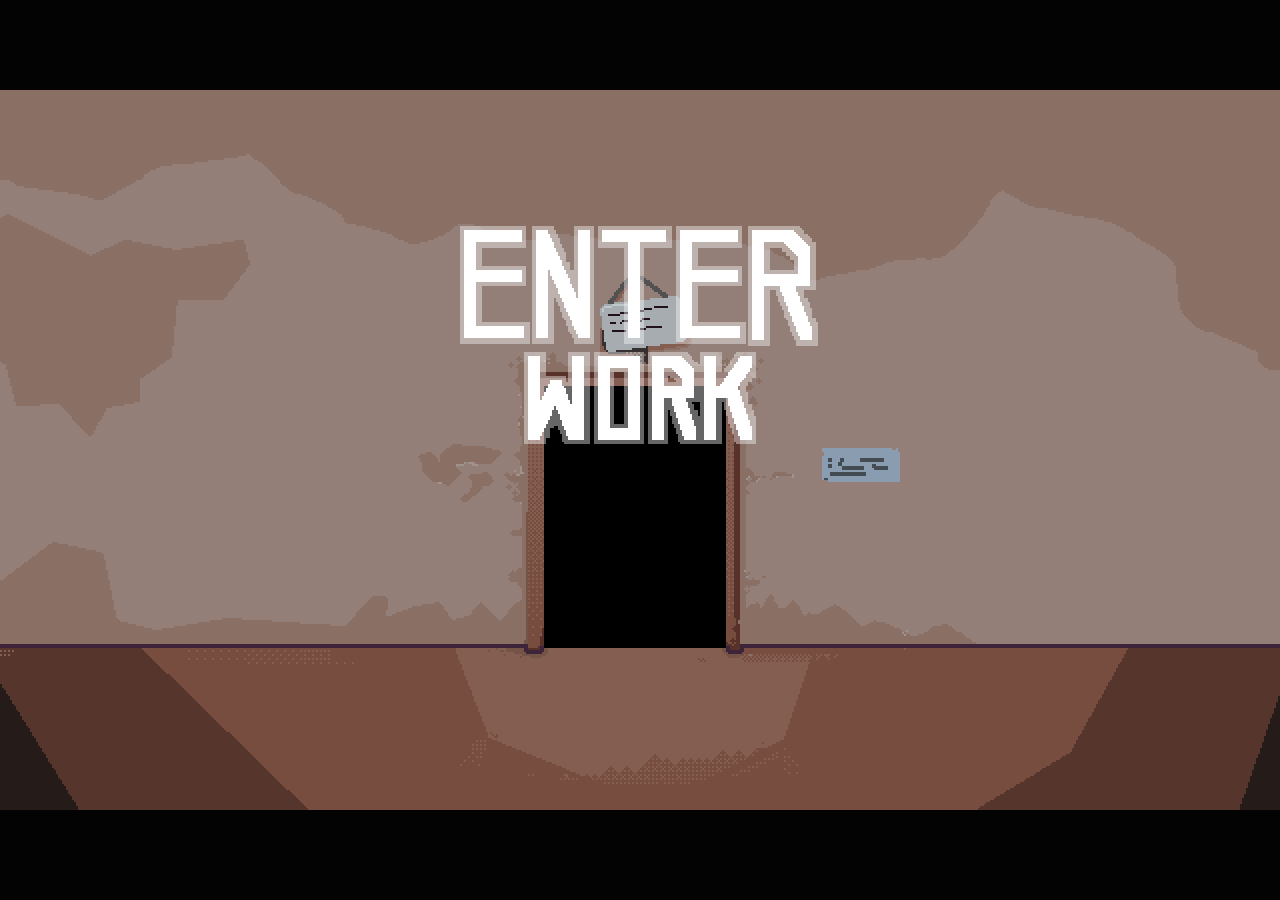
<file: ld47/index.html>
<html lang="en">
<head>
	<meta charset="utf-8" />

	<meta property="og:title" content="Hands on Work" />

	<meta name="msapplication-tap-highlight" content="no" />

	<title>Hands on Work</title>

	<meta name="viewport" content="width=device-width, initial-scale=1.0, maximum-scale=1.0, user-scalable=no" />
</head>

<body>
	<canvas globalevents="1" propagatekeyevents="false" id="webgl"></canvas>
	<script type="text/javascript" src="game.js"></script>
	<script>
		window.addEventListener("touchmove", function (event) { event.preventDefault(); }, { capture: false, passive: false });
		if (typeof window.devicePixelRatio != 'undefined' && window.devicePixelRatio > 2) {
			var meta = document.getElementById("viewport");
			meta.setAttribute('content', 'width=device-width, initial-scale=' + (2 / window.devicePixelRatio) + ', user-scalable=no');
		}
	</script>
	<style>
		html,
		body {
			margin: 0;
			padding: 0;
			height: 100%;
			overflow: hidden;
			background-color: #cecece;

			-webkit-tap-highlight-color: transparent;
			-webkit-touch-callout: none;
			-webkit-user-select: none;
			-khtml-user-select: none;
			-moz-user-select: none;
			-ms-user-select: none;
			user-select: none;
		}

		canvas#webgl {
			width: 100% !important;
			height: 100% !important;
		}

		
	</style>
</body>
</html>
</file>
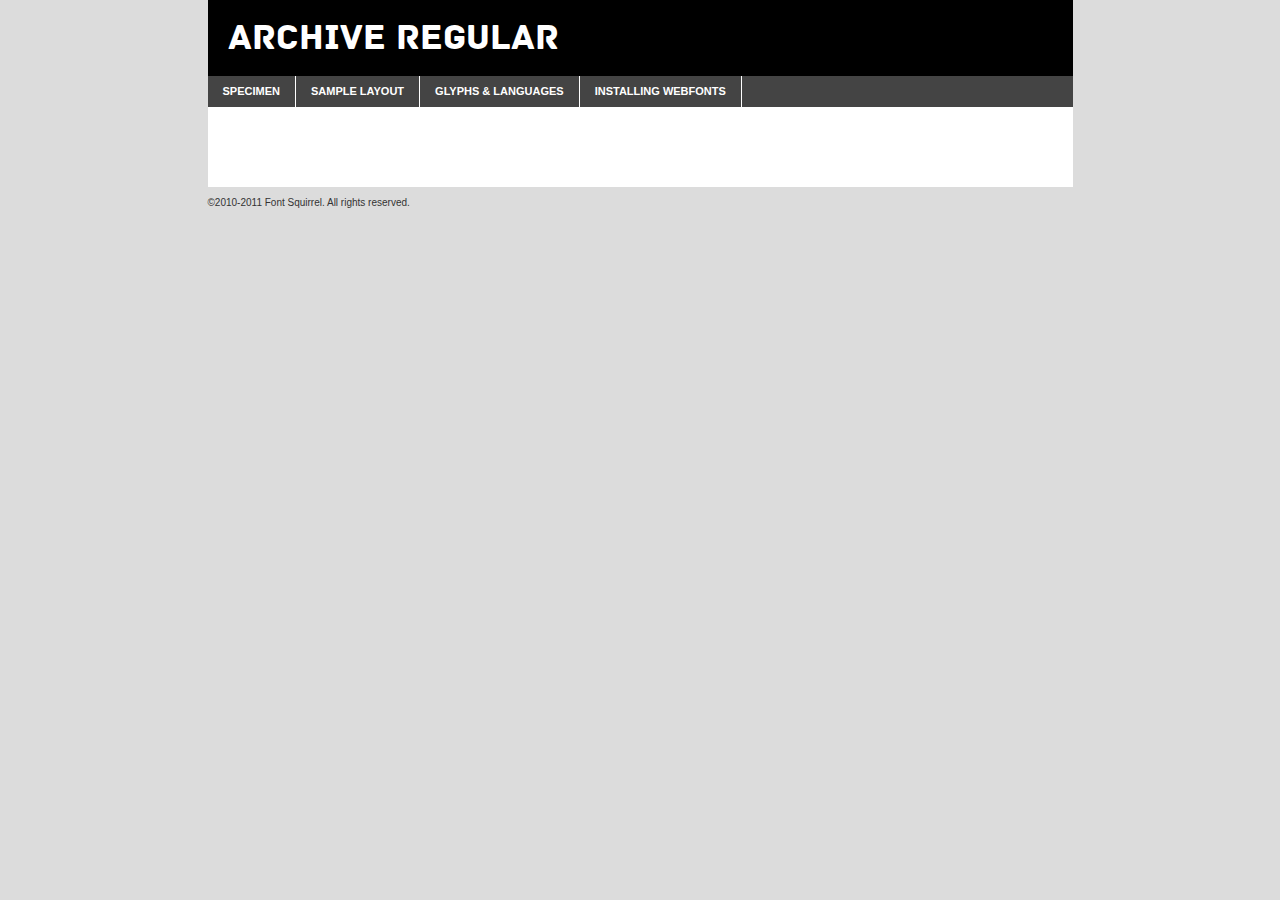
<file: fonts/archive-demo.html>
<!DOCTYPE html PUBLIC "-//W3C//DTD XHTML 1.0 Transitional//EN"
	"http://www.w3.org/TR/xhtml1/DTD/xhtml1-transitional.dtd">

<html xmlns="http://www.w3.org/1999/xhtml" xml:lang="en" lang="en">
<head>
	<meta http-equiv="Content-Type" content="text/html; charset=utf-8" />
	<script src="http://ajax.googleapis.com/ajax/libs/jquery/1.7.2/jquery.min.js" type="text/javascript" charset="utf-8"></script>
	<script src="specimen_files/easytabs.js" type="text/javascript" charset="utf-8"></script>
	<link rel="stylesheet" href="specimen_files/specimen_stylesheet.css" type="text/css" charset="utf-8" />
	<link rel="stylesheet" href="stylesheet.css" type="text/css" charset="utf-8" />

	<style type="text/css">
					body{
				font-family: 'archiveregular';
							}
		</style>

	<title>Archive Regular Specimen</title>
	
	
	<script type="text/javascript" charset="utf-8">
		$(document).ready(function() {
			$('#container').easyTabs({defaultContent:1});
		});
	</script>
</head>

<body>
<div id="container">
	<div id="header">
		Archive Regular	</div>
	<ul class="tabs">
		<li><a href="#specimen">Specimen</a></li>
		<li><a href="#layout">Sample Layout</a></li>
				<li><a href="#glyphs">Glyphs &amp; Languages</a></li>
		<li><a href="#installing">Installing Webfonts</a></li>
		
	</ul>
	
	<div id="main_content">

		
			<div id="specimen">
		
				<div class="section">
					<div class="grid12 firstcol">
						<div class="huge">AaBb</div>
					</div>
				</div>
		
				<div class="section">
					<div class="glyph_range">A&#x200B;B&#x200b;C&#x200b;D&#x200b;E&#x200b;F&#x200b;G&#x200b;H&#x200b;I&#x200b;J&#x200b;K&#x200b;L&#x200b;M&#x200b;N&#x200b;O&#x200b;P&#x200b;Q&#x200b;R&#x200b;S&#x200b;T&#x200b;U&#x200b;V&#x200b;W&#x200b;X&#x200b;Y&#x200b;Z&#x200b;a&#x200b;b&#x200b;c&#x200b;d&#x200b;e&#x200b;f&#x200b;g&#x200b;h&#x200b;i&#x200b;j&#x200b;k&#x200b;l&#x200b;m&#x200b;n&#x200b;o&#x200b;p&#x200b;q&#x200b;r&#x200b;s&#x200b;t&#x200b;u&#x200b;v&#x200b;w&#x200b;x&#x200b;y&#x200b;z&#x200b;1&#x200b;2&#x200b;3&#x200b;4&#x200b;5&#x200b;6&#x200b;7&#x200b;8&#x200b;9&#x200b;0&#x200b;&amp;&#x200b;.&#x200b;,&#x200b;?&#x200b;!&#x200b;&#64;&#x200b;(&#x200b;)&#x200b;#&#x200b;$&#x200b;%&#x200b;*&#x200b;+&#x200b;-&#x200b;=&#x200b;:&#x200b;;</div>
				</div>
				<div class="section">
					<div class="grid12 firstcol">
						<table class="sample_table">
							<tr><td>10</td><td class="size10">abcdefghijklmnopqrstuvwxyzABCDEFGHIJKLMNOPQRSTUVWXYZ0123456789abcdefghijklmnopqrstuvwxyzABCDEFGHIJKLMNOPQRSTUVWXYZ0123456789abcdefghijklmnopqrstuvwxyzABCDEFGHIJKLMNOPQRSTUVWXYZ</td></tr>
							<tr><td>11</td><td class="size11">abcdefghijklmnopqrstuvwxyzABCDEFGHIJKLMNOPQRSTUVWXYZ0123456789abcdefghijklmnopqrstuvwxyzABCDEFGHIJKLMNOPQRSTUVWXYZ0123456789abcdefghijklmnopqrstuvwxyzABCDEFGHIJKLMNOPQRSTUVWXYZ</td></tr>
							<tr><td>12</td><td class="size12">abcdefghijklmnopqrstuvwxyzABCDEFGHIJKLMNOPQRSTUVWXYZ0123456789abcdefghijklmnopqrstuvwxyzABCDEFGHIJKLMNOPQRSTUVWXYZ0123456789abcdefghijklmnopqrstuvwxyzABCDEFGHIJKLMNOPQRSTUVWXYZ</td></tr>
							<tr><td>13</td><td class="size13">abcdefghijklmnopqrstuvwxyzABCDEFGHIJKLMNOPQRSTUVWXYZ0123456789abcdefghijklmnopqrstuvwxyzABCDEFGHIJKLMNOPQRSTUVWXYZ0123456789abcdefghijklmnopqrstuvwxyzABCDEFGHIJKLMNOPQRSTUVWXYZ</td></tr>
							<tr><td>14</td><td class="size14">abcdefghijklmnopqrstuvwxyzABCDEFGHIJKLMNOPQRSTUVWXYZ0123456789abcdefghijklmnopqrstuvwxyzABCDEFGHIJKLMNOPQRSTUVWXYZ0123456789abcdefghijklmnopqrstuvwxyzABCDEFGHIJKLMNOPQRSTUVWXYZ</td></tr>
							<tr><td>16</td><td class="size16">abcdefghijklmnopqrstuvwxyzABCDEFGHIJKLMNOPQRSTUVWXYZ0123456789abcdefghijklmnopqrstuvwxyzABCDEFGHIJKLMNOPQRSTUVWXYZ</td></tr>
							<tr><td>18</td><td class="size18">abcdefghijklmnopqrstuvwxyzABCDEFGHIJKLMNOPQRSTUVWXYZ0123456789abcdefghijklmnopqrstuvwxyzABCDEFGHIJKLMNOPQRSTUVWXYZ</td></tr>
							<tr><td>20</td><td class="size20">abcdefghijklmnopqrstuvwxyzABCDEFGHIJKLMNOPQRSTUVWXYZ0123456789abcdefghijklmnopqrstuvwxyzABCDEFGHIJKLMNOPQRSTUVWXYZ</td></tr>
							<tr><td>24</td><td class="size24">abcdefghijklmnopqrstuvwxyzABCDEFGHIJKLMNOPQRSTUVWXYZ0123456789abcdefghijklmnopqrstuvwxyzABCDEFGHIJKLMNOPQRSTUVWXYZ</td></tr>
							<tr><td>30</td><td class="size30">abcdefghijklmnopqrstuvwxyzABCDEFGHIJKLMNOPQRSTUVWXYZ0123456789abcdefghijklmnopqrstuvwxyzABCDEFGHIJKLMNOPQRSTUVWXYZ</td></tr>
							<tr><td>36</td><td class="size36">abcdefghijklmnopqrstuvwxyzABCDEFGHIJKLMNOPQRSTUVWXYZ0123456789abcdefghijklmnopqrstuvwxyzABCDEFGHIJKLMNOPQRSTUVWXYZ</td></tr>
							<tr><td>48</td><td class="size48">abcdefghijklmnopqrstuvwxyzABCDEFGHIJKLMNOPQRSTUVWXYZ0123456789abcdefghijklmnopqrstuvwxyzABCDEFGHIJKLMNOPQRSTUVWXYZ</td></tr>
							<tr><td>60</td><td class="size60">abcdefghijklmnopqrstuvwxyzABCDEFGHIJKLMNOPQRSTUVWXYZ0123456789abcdefghijklmnopqrstuvwxyzABCDEFGHIJKLMNOPQRSTUVWXYZ</td></tr>
							<tr><td>72</td><td class="size72">abcdefghijklmnopqrstuvwxyzABCDEFGHIJKLMNOPQRSTUVWXYZ0123456789abcdefghijklmnopqrstuvwxyzABCDEFGHIJKLMNOPQRSTUVWXYZ</td></tr>
							<tr><td>90</td><td class="size90">abcdefghijklmnopqrstuvwxyzABCDEFGHIJKLMNOPQRSTUVWXYZ0123456789abcdefghijklmnopqrstuvwxyzABCDEFGHIJKLMNOPQRSTUVWXYZ</td></tr>
						</table>
				
					</div>
			
				</div>
		
		
		
								<div class="section" id="bodycomparison">


										<div id="xheight">
				<div class="fontbody">&#x25FC;&#x25FC;&#x25FC;&#x25FC;&#x25FC;&#x25FC;&#x25FC;&#x25FC;&#x25FC;&#x25FC;&#x25FC;&#x25FC;&#x25FC;&#x25FC;&#x25FC;&#x25FC;&#x25FC;&#x25FC;&#x25FC;&#x25FC;&#x25FC;&#x25FC;&#x25FC;&#x25FC;&#x25FC;&#x25FC;&#x25FC;&#x25FC;&#x25FC;&#x25FC;&#x25FC;&#x25FC;&#x25FC;&#x25FC;&#x25FC;&#x25FC;&#x25FC;&#x25FC;&#x25FC;&#x25FC;&#x25FC;&#x25FC;&#x25FC;&#x25FC;&#x25FC;&#x25FC;&#x25FC;&#x25FC;&#x25FC;&#x25FC;&#x25FC;&#x25FC;&#x25FC;&#x25FC;&#x25FC;&#x25FC;&#x25FC;&#x25FC;&#x25FC;&#x25FC;&#x25FC;&#x25FC;&#x25FC;&#x25FC;&#x25FC;&#x25FC;&#x25FC;&#x25FC;&#x25FC;&#x25FC;&#x25FC;&#x25FC;&#x25FC;&#x25FC;&#x25FC;&#x25FC;&#x25FC;&#x25FC;&#x25FC;&#x25FC;&#x25FC;&#x25FC;&#x25FC;&#x25FC;&#x25FC;&#x25FC;&#x25FC;&#x25FC;&#x25FC;&#x25FC;&#x25FC;&#x25FC;&#x25FC;&#x25FC;&#x25FC;&#x25FC;&#x25FC;&#x25FC;&#x25FC;body</div><div class="arialbody">body</div><div class="verdanabody">body</div><div class="georgiabody">body</div></div>
										<div class="fontbody" style="z-index:1">
											body<span>Archive Regular</span>
										</div>
										<div class="arialbody" style="z-index:1">
											body<span>Arial</span>
										</div>
										<div class="verdanabody" style="z-index:1">
											body<span>Verdana</span>
										</div>
										<div class="georgiabody" style="z-index:1">
											body<span>Georgia</span>
										</div>



								</div>
		
		
				<div class="section psample psample_row1" id="">
					
					<div class="grid2 firstcol">
						<p class="size10"><span>10.</span>Aenean lacinia bibendum nulla sed consectetur. Fusce dapibus, tellus ac cursus commodo, tortor mauris condimentum nibh, ut fermentum massa justo sit amet risus. Nullam id dolor id nibh ultricies vehicula ut id elit. Cum sociis natoque penatibus et magnis dis parturient montes, nascetur ridiculus mus. Nulla vitae elit libero, a pharetra augue.</p>
			
					</div>
					<div class="grid3">
						<p class="size11"><span>11.</span>Aenean lacinia bibendum nulla sed consectetur. Fusce dapibus, tellus ac cursus commodo, tortor mauris condimentum nibh, ut fermentum massa justo sit amet risus. Nullam id dolor id nibh ultricies vehicula ut id elit. Cum sociis natoque penatibus et magnis dis parturient montes, nascetur ridiculus mus. Nulla vitae elit libero, a pharetra augue.</p>
			
					</div>
					<div class="grid3">
						<p class="size12"><span>12.</span>Aenean lacinia bibendum nulla sed consectetur. Fusce dapibus, tellus ac cursus commodo, tortor mauris condimentum nibh, ut fermentum massa justo sit amet risus. Nullam id dolor id nibh ultricies vehicula ut id elit. Cum sociis natoque penatibus et magnis dis parturient montes, nascetur ridiculus mus. Nulla vitae elit libero, a pharetra augue.</p>
			
					</div>
					<div class="grid4">
						<p class="size13"><span>13.</span>Aenean lacinia bibendum nulla sed consectetur. Fusce dapibus, tellus ac cursus commodo, tortor mauris condimentum nibh, ut fermentum massa justo sit amet risus. Nullam id dolor id nibh ultricies vehicula ut id elit. Cum sociis natoque penatibus et magnis dis parturient montes, nascetur ridiculus mus. Nulla vitae elit libero, a pharetra augue.</p>
			
					</div>
					<div class="white_blend"></div>
					
				</div>
				<div class="section psample psample_row2" id="">
					<div class="grid3 firstcol">
						<p class="size14"><span>14.</span>Aenean lacinia bibendum nulla sed consectetur. Fusce dapibus, tellus ac cursus commodo, tortor mauris condimentum nibh, ut fermentum massa justo sit amet risus. Nullam id dolor id nibh ultricies vehicula ut id elit. Cum sociis natoque penatibus et magnis dis parturient montes, nascetur ridiculus mus. Nulla vitae elit libero, a pharetra augue.</p>
			
					</div>
					<div class="grid4">
						<p class="size16"><span>16.</span>Aenean lacinia bibendum nulla sed consectetur. Fusce dapibus, tellus ac cursus commodo, tortor mauris condimentum nibh, ut fermentum massa justo sit amet risus. Nullam id dolor id nibh ultricies vehicula ut id elit. Cum sociis natoque penatibus et magnis dis parturient montes, nascetur ridiculus mus. Nulla vitae elit libero, a pharetra augue.</p>
			
					</div>
					<div class="grid5">
						<p class="size18"><span>18.</span>Aenean lacinia bibendum nulla sed consectetur. Fusce dapibus, tellus ac cursus commodo, tortor mauris condimentum nibh, ut fermentum massa justo sit amet risus. Nullam id dolor id nibh ultricies vehicula ut id elit. Cum sociis natoque penatibus et magnis dis parturient montes, nascetur ridiculus mus. Nulla vitae elit libero, a pharetra augue.</p>
			
					</div>

					<div class="white_blend"></div>

				</div>
				
				<div class="section psample psample_row3" id="">
					<div class="grid5 firstcol">
						<p class="size20"><span>20.</span>Aenean lacinia bibendum nulla sed consectetur. Fusce dapibus, tellus ac cursus commodo, tortor mauris condimentum nibh, ut fermentum massa justo sit amet risus. Nullam id dolor id nibh ultricies vehicula ut id elit. Cum sociis natoque penatibus et magnis dis parturient montes, nascetur ridiculus mus. Nulla vitae elit libero, a pharetra augue.</p>
					</div>
					<div class="grid7">
						<p class="size24"><span>24.</span>Aenean lacinia bibendum nulla sed consectetur. Fusce dapibus, tellus ac cursus commodo, tortor mauris condimentum nibh, ut fermentum massa justo sit amet risus. Nullam id dolor id nibh ultricies vehicula ut id elit. Cum sociis natoque penatibus et magnis dis parturient montes, nascetur ridiculus mus. Nulla vitae elit libero, a pharetra augue.</p>
					</div>
					
					<div class="white_blend"></div>
					
				</div>
				
				<div class="section psample psample_row4" id="">
					<div class="grid12 firstcol">
						<p class="size30"><span>30.</span>Aenean lacinia bibendum nulla sed consectetur. Fusce dapibus, tellus ac cursus commodo, tortor mauris condimentum nibh, ut fermentum massa justo sit amet risus. Nullam id dolor id nibh ultricies vehicula ut id elit. Cum sociis natoque penatibus et magnis dis parturient montes, nascetur ridiculus mus. Nulla vitae elit libero, a pharetra augue.</p>
					</div>
					<div class="white_blend"></div>
					
				</div>
				
				
				
				<div class="section psample psample_row1 fullreverse">
					<div class="grid2 firstcol">
						<p class="size10"><span>10.</span>Aenean lacinia bibendum nulla sed consectetur. Fusce dapibus, tellus ac cursus commodo, tortor mauris condimentum nibh, ut fermentum massa justo sit amet risus. Nullam id dolor id nibh ultricies vehicula ut id elit. Cum sociis natoque penatibus et magnis dis parturient montes, nascetur ridiculus mus. Nulla vitae elit libero, a pharetra augue.</p>
			
					</div>
					<div class="grid3">
						<p class="size11"><span>11.</span>Aenean lacinia bibendum nulla sed consectetur. Fusce dapibus, tellus ac cursus commodo, tortor mauris condimentum nibh, ut fermentum massa justo sit amet risus. Nullam id dolor id nibh ultricies vehicula ut id elit. Cum sociis natoque penatibus et magnis dis parturient montes, nascetur ridiculus mus. Nulla vitae elit libero, a pharetra augue.</p>
			
					</div>
					<div class="grid3">
						<p class="size12"><span>12.</span>Aenean lacinia bibendum nulla sed consectetur. Fusce dapibus, tellus ac cursus commodo, tortor mauris condimentum nibh, ut fermentum massa justo sit amet risus. Nullam id dolor id nibh ultricies vehicula ut id elit. Cum sociis natoque penatibus et magnis dis parturient montes, nascetur ridiculus mus. Nulla vitae elit libero, a pharetra augue.</p>
			
					</div>
					<div class="grid4">
						<p class="size13"><span>13.</span>Aenean lacinia bibendum nulla sed consectetur. Fusce dapibus, tellus ac cursus commodo, tortor mauris condimentum nibh, ut fermentum massa justo sit amet risus. Nullam id dolor id nibh ultricies vehicula ut id elit. Cum sociis natoque penatibus et magnis dis parturient montes, nascetur ridiculus mus. Nulla vitae elit libero, a pharetra augue.</p>
			
					</div>
					<div class="black_blend"></div>
					
				</div>
				
				<div class="section psample psample_row2 fullreverse">
					<div class="grid3 firstcol">
						<p class="size14"><span>14.</span>Aenean lacinia bibendum nulla sed consectetur. Fusce dapibus, tellus ac cursus commodo, tortor mauris condimentum nibh, ut fermentum massa justo sit amet risus. Nullam id dolor id nibh ultricies vehicula ut id elit. Cum sociis natoque penatibus et magnis dis parturient montes, nascetur ridiculus mus. Nulla vitae elit libero, a pharetra augue.</p>
			
					</div>
					<div class="grid4">
						<p class="size16"><span>16.</span>Aenean lacinia bibendum nulla sed consectetur. Fusce dapibus, tellus ac cursus commodo, tortor mauris condimentum nibh, ut fermentum massa justo sit amet risus. Nullam id dolor id nibh ultricies vehicula ut id elit. Cum sociis natoque penatibus et magnis dis parturient montes, nascetur ridiculus mus. Nulla vitae elit libero, a pharetra augue.</p>
			
					</div>
					<div class="grid5">
						<p class="size18"><span>18.</span>Aenean lacinia bibendum nulla sed consectetur. Fusce dapibus, tellus ac cursus commodo, tortor mauris condimentum nibh, ut fermentum massa justo sit amet risus. Nullam id dolor id nibh ultricies vehicula ut id elit. Cum sociis natoque penatibus et magnis dis parturient montes, nascetur ridiculus mus. Nulla vitae elit libero, a pharetra augue.</p>
			
					</div>
					<div class="black_blend"></div>

				</div>
				
				<div class="section psample fullreverse psample_row3" id="">
					<div class="grid5 firstcol">
						<p class="size20"><span>20.</span>Aenean lacinia bibendum nulla sed consectetur. Fusce dapibus, tellus ac cursus commodo, tortor mauris condimentum nibh, ut fermentum massa justo sit amet risus. Nullam id dolor id nibh ultricies vehicula ut id elit. Cum sociis natoque penatibus et magnis dis parturient montes, nascetur ridiculus mus. Nulla vitae elit libero, a pharetra augue.</p>
					</div>
					<div class="grid7">
						<p class="size24"><span>24.</span>Aenean lacinia bibendum nulla sed consectetur. Fusce dapibus, tellus ac cursus commodo, tortor mauris condimentum nibh, ut fermentum massa justo sit amet risus. Nullam id dolor id nibh ultricies vehicula ut id elit. Cum sociis natoque penatibus et magnis dis parturient montes, nascetur ridiculus mus. Nulla vitae elit libero, a pharetra augue.</p>
					</div>
					
					<div class="black_blend"></div>
					
				</div>
				
				<div class="section psample fullreverse psample_row4" id="" style="border-bottom: 20px #000 solid;">
					<div class="grid12 firstcol">
						<p class="size30"><span>30.</span>Aenean lacinia bibendum nulla sed consectetur. Fusce dapibus, tellus ac cursus commodo, tortor mauris condimentum nibh, ut fermentum massa justo sit amet risus. Nullam id dolor id nibh ultricies vehicula ut id elit. Cum sociis natoque penatibus et magnis dis parturient montes, nascetur ridiculus mus. Nulla vitae elit libero, a pharetra augue.</p>
					</div>
					<div class="black_blend"></div>
					
				</div>
				
				
				
				
			</div>
			
			<div id="layout">
				
				<div class="section">
					
					<div class="grid12 firstcol">
						<h1>Lorem Ipsum Dolor</h1>
						<h2>Etiam porta sem malesuada magna mollis euismod</h2>
						
						<p class="byline">By <a href="#link">Aenean Lacinia</a></p>
					</div>
				</div>
				<div class="section">
					<div class="grid8 firstcol">
						<p class="large">Donec sed odio dui. Morbi leo risus, porta ac consectetur ac, vestibulum at eros. Fusce dapibus, tellus ac cursus commodo, tortor mauris condimentum nibh, ut fermentum massa justo sit amet risus. </p>

						
						<h3>Pellentesque ornare sem</h3>

						<p>Maecenas sed diam eget risus varius blandit sit amet non magna. Maecenas faucibus mollis interdum. Donec ullamcorper nulla non metus auctor fringilla. Nullam id dolor id nibh ultricies vehicula ut id elit. Nullam id dolor id nibh ultricies vehicula ut id elit. </p>

						<p>Aenean eu leo quam. Pellentesque ornare sem lacinia quam venenatis vestibulum. Lorem ipsum dolor sit amet, consectetur adipiscing elit. Cum sociis natoque penatibus et magnis dis parturient montes, nascetur ridiculus mus. </p>

						<p>Nulla vitae elit libero, a pharetra augue. Praesent commodo cursus magna, vel scelerisque nisl consectetur et. Aenean lacinia bibendum nulla sed consectetur. </p>

						<p>Nullam quis risus eget urna mollis ornare vel eu leo. Nullam quis risus eget urna mollis ornare vel eu leo. Maecenas sed diam eget risus varius blandit sit amet non magna. Donec ullamcorper nulla non metus auctor fringilla. </p>

						<h3>Cras mattis consectetur</h3>

						<p>Aenean eu leo quam. Pellentesque ornare sem lacinia quam venenatis vestibulum. Aenean lacinia bibendum nulla sed consectetur. Integer posuere erat a ante venenatis dapibus posuere velit aliquet. Cras mattis consectetur purus sit amet fermentum. </p>

						<p>Nullam id dolor id nibh ultricies vehicula ut id elit. Nullam quis risus eget urna mollis ornare vel eu leo. Cras mattis consectetur purus sit amet fermentum.</p>
					</div>
					
					<div class="grid4 sidebar">
						
						<div class="box reverse">
							<p class="last">Nullam quis risus eget urna mollis ornare vel eu leo. Donec ullamcorper nulla non metus auctor fringilla. Cras mattis consectetur purus sit amet fermentum. Sed posuere consectetur est at lobortis. Lorem ipsum dolor sit amet, consectetur adipiscing elit. </p>
						</div>
						
						<p class="caption">Maecenas sed diam eget risus varius.</p>

						<p>Vestibulum id ligula porta felis euismod semper. Integer posuere erat a ante venenatis dapibus posuere velit aliquet. Vestibulum id ligula porta felis euismod semper. Sed posuere consectetur est at lobortis. Maecenas sed diam eget risus varius blandit sit amet non magna. Fusce dapibus, tellus ac cursus commodo, tortor mauris condimentum nibh, ut fermentum massa justo sit amet risus. </p>

					

						<p>Duis mollis, est non commodo luctus, nisi erat porttitor ligula, eget lacinia odio sem nec elit. Aenean lacinia bibendum nulla sed consectetur. Vivamus sagittis lacus vel augue laoreet rutrum faucibus dolor auctor. Aenean lacinia bibendum nulla sed consectetur. Nullam quis risus eget urna mollis ornare vel eu leo. </p>

						<p>Praesent commodo cursus magna, vel scelerisque nisl consectetur et. Donec ullamcorper nulla non metus auctor fringilla. Maecenas faucibus mollis interdum. Fusce dapibus, tellus ac cursus commodo, tortor mauris condimentum nibh, ut fermentum massa justo sit amet risus. </p>

					</div>
				</div>
				
			</div>


			



		<div id="glyphs">
			<div class="section">
				<div class="grid12 firstcol">
			
				<h1>Language Support</h1>
				<p>The subset of Archive Regular in this kit supports the following languages:<br />
			
					Albanian, Basque, Breton, Chamorro, Danish, Dutch, English, Faroese, Finnish, French, Frisian, Galician, German, Icelandic, Italian, Malagasy, Norwegian, Portuguese, Spanish, Swedish				</p>
				<h1>Glyph Chart</h1>
				<p>The subset of Archive Regular in this kit includes all the glyphs listed below. Unicode entities are included above each glyph to help you insert individual characters into your layout.</p>
				<div id="glyph_chart">
			
																				 <div><p>&amp;#13;</p>&#13;</div>
																				 <div><p>&amp;#32;</p>&#32;</div>
																				 <div><p>&amp;#33;</p>&#33;</div>
																				 <div><p>&amp;#34;</p>&#34;</div>
																				 <div><p>&amp;#35;</p>&#35;</div>
																				 <div><p>&amp;#36;</p>&#36;</div>
																				 <div><p>&amp;#37;</p>&#37;</div>
																				 <div><p>&amp;#38;</p>&#38;</div>
																				 <div><p>&amp;#39;</p>&#39;</div>
																				 <div><p>&amp;#40;</p>&#40;</div>
																				 <div><p>&amp;#41;</p>&#41;</div>
																				 <div><p>&amp;#42;</p>&#42;</div>
																				 <div><p>&amp;#43;</p>&#43;</div>
																				 <div><p>&amp;#44;</p>&#44;</div>
																				 <div><p>&amp;#45;</p>&#45;</div>
																				 <div><p>&amp;#46;</p>&#46;</div>
																				 <div><p>&amp;#47;</p>&#47;</div>
																				 <div><p>&amp;#48;</p>&#48;</div>
																				 <div><p>&amp;#49;</p>&#49;</div>
																				 <div><p>&amp;#50;</p>&#50;</div>
																				 <div><p>&amp;#51;</p>&#51;</div>
																				 <div><p>&amp;#52;</p>&#52;</div>
																				 <div><p>&amp;#53;</p>&#53;</div>
																				 <div><p>&amp;#54;</p>&#54;</div>
																				 <div><p>&amp;#55;</p>&#55;</div>
																				 <div><p>&amp;#56;</p>&#56;</div>
																				 <div><p>&amp;#57;</p>&#57;</div>
																				 <div><p>&amp;#58;</p>&#58;</div>
																				 <div><p>&amp;#59;</p>&#59;</div>
																				 <div><p>&amp;#60;</p>&#60;</div>
																				 <div><p>&amp;#61;</p>&#61;</div>
																				 <div><p>&amp;#62;</p>&#62;</div>
																				 <div><p>&amp;#63;</p>&#63;</div>
																				 <div><p>&amp;#64;</p>&#64;</div>
																				 <div><p>&amp;#65;</p>&#65;</div>
																				 <div><p>&amp;#66;</p>&#66;</div>
																				 <div><p>&amp;#67;</p>&#67;</div>
																				 <div><p>&amp;#68;</p>&#68;</div>
																				 <div><p>&amp;#69;</p>&#69;</div>
																				 <div><p>&amp;#70;</p>&#70;</div>
																				 <div><p>&amp;#71;</p>&#71;</div>
																				 <div><p>&amp;#72;</p>&#72;</div>
																				 <div><p>&amp;#73;</p>&#73;</div>
																				 <div><p>&amp;#74;</p>&#74;</div>
																				 <div><p>&amp;#75;</p>&#75;</div>
																				 <div><p>&amp;#76;</p>&#76;</div>
																				 <div><p>&amp;#77;</p>&#77;</div>
																				 <div><p>&amp;#78;</p>&#78;</div>
																				 <div><p>&amp;#79;</p>&#79;</div>
																				 <div><p>&amp;#80;</p>&#80;</div>
																				 <div><p>&amp;#81;</p>&#81;</div>
																				 <div><p>&amp;#82;</p>&#82;</div>
																				 <div><p>&amp;#83;</p>&#83;</div>
																				 <div><p>&amp;#84;</p>&#84;</div>
																				 <div><p>&amp;#85;</p>&#85;</div>
																				 <div><p>&amp;#86;</p>&#86;</div>
																				 <div><p>&amp;#87;</p>&#87;</div>
																				 <div><p>&amp;#88;</p>&#88;</div>
																				 <div><p>&amp;#89;</p>&#89;</div>
																				 <div><p>&amp;#90;</p>&#90;</div>
																				 <div><p>&amp;#91;</p>&#91;</div>
																				 <div><p>&amp;#92;</p>&#92;</div>
																				 <div><p>&amp;#93;</p>&#93;</div>
																				 <div><p>&amp;#94;</p>&#94;</div>
																				 <div><p>&amp;#95;</p>&#95;</div>
																				 <div><p>&amp;#96;</p>&#96;</div>
																				 <div><p>&amp;#97;</p>&#97;</div>
																				 <div><p>&amp;#98;</p>&#98;</div>
																				 <div><p>&amp;#99;</p>&#99;</div>
																				 <div><p>&amp;#100;</p>&#100;</div>
																				 <div><p>&amp;#101;</p>&#101;</div>
																				 <div><p>&amp;#102;</p>&#102;</div>
																				 <div><p>&amp;#103;</p>&#103;</div>
																				 <div><p>&amp;#104;</p>&#104;</div>
																				 <div><p>&amp;#105;</p>&#105;</div>
																				 <div><p>&amp;#106;</p>&#106;</div>
																				 <div><p>&amp;#107;</p>&#107;</div>
																				 <div><p>&amp;#108;</p>&#108;</div>
																				 <div><p>&amp;#109;</p>&#109;</div>
																				 <div><p>&amp;#110;</p>&#110;</div>
																				 <div><p>&amp;#111;</p>&#111;</div>
																				 <div><p>&amp;#112;</p>&#112;</div>
																				 <div><p>&amp;#113;</p>&#113;</div>
																				 <div><p>&amp;#114;</p>&#114;</div>
																				 <div><p>&amp;#115;</p>&#115;</div>
																				 <div><p>&amp;#116;</p>&#116;</div>
																				 <div><p>&amp;#117;</p>&#117;</div>
																				 <div><p>&amp;#118;</p>&#118;</div>
																				 <div><p>&amp;#119;</p>&#119;</div>
																				 <div><p>&amp;#120;</p>&#120;</div>
																				 <div><p>&amp;#121;</p>&#121;</div>
																				 <div><p>&amp;#122;</p>&#122;</div>
																				 <div><p>&amp;#123;</p>&#123;</div>
																				 <div><p>&amp;#124;</p>&#124;</div>
																				 <div><p>&amp;#125;</p>&#125;</div>
																				 <div><p>&amp;#126;</p>&#126;</div>
																				 <div><p>&amp;#160;</p>&#160;</div>
																				 <div><p>&amp;#161;</p>&#161;</div>
																				 <div><p>&amp;#163;</p>&#163;</div>
																				 <div><p>&amp;#164;</p>&#164;</div>
																				 <div><p>&amp;#165;</p>&#165;</div>
																				 <div><p>&amp;#166;</p>&#166;</div>
																				 <div><p>&amp;#167;</p>&#167;</div>
																				 <div><p>&amp;#168;</p>&#168;</div>
																				 <div><p>&amp;#171;</p>&#171;</div>
																				 <div><p>&amp;#173;</p>&#173;</div>
																				 <div><p>&amp;#176;</p>&#176;</div>
																				 <div><p>&amp;#177;</p>&#177;</div>
																				 <div><p>&amp;#180;</p>&#180;</div>
																				 <div><p>&amp;#181;</p>&#181;</div>
																				 <div><p>&amp;#182;</p>&#182;</div>
																				 <div><p>&amp;#183;</p>&#183;</div>
																				 <div><p>&amp;#184;</p>&#184;</div>
																				 <div><p>&amp;#187;</p>&#187;</div>
																				 <div><p>&amp;#191;</p>&#191;</div>
																				 <div><p>&amp;#192;</p>&#192;</div>
																				 <div><p>&amp;#193;</p>&#193;</div>
																				 <div><p>&amp;#194;</p>&#194;</div>
																				 <div><p>&amp;#195;</p>&#195;</div>
																				 <div><p>&amp;#196;</p>&#196;</div>
																				 <div><p>&amp;#197;</p>&#197;</div>
																				 <div><p>&amp;#198;</p>&#198;</div>
																				 <div><p>&amp;#199;</p>&#199;</div>
																				 <div><p>&amp;#200;</p>&#200;</div>
																				 <div><p>&amp;#201;</p>&#201;</div>
																				 <div><p>&amp;#202;</p>&#202;</div>
																				 <div><p>&amp;#203;</p>&#203;</div>
																				 <div><p>&amp;#204;</p>&#204;</div>
																				 <div><p>&amp;#205;</p>&#205;</div>
																				 <div><p>&amp;#206;</p>&#206;</div>
																				 <div><p>&amp;#207;</p>&#207;</div>
																				 <div><p>&amp;#208;</p>&#208;</div>
																				 <div><p>&amp;#209;</p>&#209;</div>
																				 <div><p>&amp;#210;</p>&#210;</div>
																				 <div><p>&amp;#211;</p>&#211;</div>
																				 <div><p>&amp;#212;</p>&#212;</div>
																				 <div><p>&amp;#213;</p>&#213;</div>
																				 <div><p>&amp;#214;</p>&#214;</div>
																				 <div><p>&amp;#215;</p>&#215;</div>
																				 <div><p>&amp;#216;</p>&#216;</div>
																				 <div><p>&amp;#217;</p>&#217;</div>
																				 <div><p>&amp;#218;</p>&#218;</div>
																				 <div><p>&amp;#219;</p>&#219;</div>
																				 <div><p>&amp;#220;</p>&#220;</div>
																				 <div><p>&amp;#221;</p>&#221;</div>
																				 <div><p>&amp;#222;</p>&#222;</div>
																				 <div><p>&amp;#223;</p>&#223;</div>
																				 <div><p>&amp;#224;</p>&#224;</div>
																				 <div><p>&amp;#225;</p>&#225;</div>
																				 <div><p>&amp;#226;</p>&#226;</div>
																				 <div><p>&amp;#227;</p>&#227;</div>
																				 <div><p>&amp;#228;</p>&#228;</div>
																				 <div><p>&amp;#229;</p>&#229;</div>
																				 <div><p>&amp;#230;</p>&#230;</div>
																				 <div><p>&amp;#231;</p>&#231;</div>
																				 <div><p>&amp;#232;</p>&#232;</div>
																				 <div><p>&amp;#233;</p>&#233;</div>
																				 <div><p>&amp;#234;</p>&#234;</div>
																				 <div><p>&amp;#235;</p>&#235;</div>
																				 <div><p>&amp;#236;</p>&#236;</div>
																				 <div><p>&amp;#237;</p>&#237;</div>
																				 <div><p>&amp;#238;</p>&#238;</div>
																				 <div><p>&amp;#239;</p>&#239;</div>
																				 <div><p>&amp;#240;</p>&#240;</div>
																				 <div><p>&amp;#241;</p>&#241;</div>
																				 <div><p>&amp;#242;</p>&#242;</div>
																				 <div><p>&amp;#243;</p>&#243;</div>
																				 <div><p>&amp;#244;</p>&#244;</div>
																				 <div><p>&amp;#245;</p>&#245;</div>
																				 <div><p>&amp;#246;</p>&#246;</div>
																				 <div><p>&amp;#247;</p>&#247;</div>
																				 <div><p>&amp;#248;</p>&#248;</div>
																				 <div><p>&amp;#249;</p>&#249;</div>
																				 <div><p>&amp;#250;</p>&#250;</div>
																				 <div><p>&amp;#251;</p>&#251;</div>
																				 <div><p>&amp;#252;</p>&#252;</div>
																				 <div><p>&amp;#253;</p>&#253;</div>
																				 <div><p>&amp;#254;</p>&#254;</div>
																				 <div><p>&amp;#255;</p>&#255;</div>
																				 <div><p>&amp;#338;</p>&#338;</div>
																				 <div><p>&amp;#339;</p>&#339;</div>
																				 <div><p>&amp;#376;</p>&#376;</div>
																				 <div><p>&amp;#710;</p>&#710;</div>
																				 <div><p>&amp;#732;</p>&#732;</div>
																				 <div><p>&amp;#8192;</p>&#8192;</div>
																				 <div><p>&amp;#8193;</p>&#8193;</div>
																				 <div><p>&amp;#8194;</p>&#8194;</div>
																				 <div><p>&amp;#8195;</p>&#8195;</div>
																				 <div><p>&amp;#8196;</p>&#8196;</div>
																				 <div><p>&amp;#8197;</p>&#8197;</div>
																				 <div><p>&amp;#8198;</p>&#8198;</div>
																				 <div><p>&amp;#8199;</p>&#8199;</div>
																				 <div><p>&amp;#8200;</p>&#8200;</div>
																				 <div><p>&amp;#8201;</p>&#8201;</div>
																				 <div><p>&amp;#8202;</p>&#8202;</div>
																				 <div><p>&amp;#8208;</p>&#8208;</div>
																				 <div><p>&amp;#8209;</p>&#8209;</div>
																				 <div><p>&amp;#8210;</p>&#8210;</div>
																				 <div><p>&amp;#8211;</p>&#8211;</div>
																				 <div><p>&amp;#8212;</p>&#8212;</div>
																				 <div><p>&amp;#8216;</p>&#8216;</div>
																				 <div><p>&amp;#8217;</p>&#8217;</div>
																				 <div><p>&amp;#8218;</p>&#8218;</div>
																				 <div><p>&amp;#8220;</p>&#8220;</div>
																				 <div><p>&amp;#8221;</p>&#8221;</div>
																				 <div><p>&amp;#8222;</p>&#8222;</div>
																				 <div><p>&amp;#8226;</p>&#8226;</div>
																				 <div><p>&amp;#8230;</p>&#8230;</div>
																				 <div><p>&amp;#8239;</p>&#8239;</div>
																				 <div><p>&amp;#8249;</p>&#8249;</div>
																				 <div><p>&amp;#8250;</p>&#8250;</div>
																				 <div><p>&amp;#8287;</p>&#8287;</div>
																				 <div><p>&amp;#8364;</p>&#8364;</div>
																				 <div><p>&amp;#9724;</p>&#9724;</div>
																																						</div>	
				</div>
		
		
			</div>
		</div>
		
		
		<div id="specs">
			
		</div>
	
		<div id="installing">
			<div class="section">
				<div class="grid7 firstcol">
					<h1>Installing Webfonts</h1>
					
					<p>Webfonts are supported by all major browser platforms but not all in the same way. There are currently four different font formats that must be included in order to target all browsers. This includes TTF, WOFF, EOT and SVG.</p>
					
					<h2>1. Upload your webfonts</h2>
					<p>You must upload your webfont kit to your website. They should be in or near the same directory as your CSS files.</p>
					
					<h2>2. Include the webfont stylesheet</h2>
					<p>A special CSS @font-face declaration helps the various browsers select the appropriate font it needs without causing you a bunch of headaches. Learn more about this syntax by reading the <a href="http://www.fontspring.com/blog/further-hardening-of-the-bulletproof-syntax">Fontspring blog post</a> about it. The code for it is as follows:</p>


<code>
@font-face{ 
	font-family: 'MyWebFont';
	src: url('WebFont.eot');
	src: url('WebFont.eot?#iefix') format('embedded-opentype'),
	     url('WebFont.woff') format('woff'),
	     url('WebFont.ttf') format('truetype'),
	     url('WebFont.svg#webfont') format('svg');
}
</code>

	<p>We've already gone ahead and generated the code for you. All you have to do is link to the stylesheet in your HTML, like this:</p>
	<code>&lt;link rel=&quot;stylesheet&quot; href=&quot;stylesheet.css&quot; type=&quot;text/css&quot; charset=&quot;utf-8&quot; /&gt;</code>

					<h2>3. Modify your own stylesheet</h2>
					<p>To take advantage of your new fonts, you must tell your stylesheet to use them. Look at the original @font-face declaration above and find the property called "font-family." The name linked there will be what you use to reference the font. Prepend that webfont name to the font stack in the "font-family" property, inside the selector you want to change. For example:</p>
<code>p { font-family: 'WebFont', Arial, sans-serif; }</code>

<h2>4. Test</h2>
<p>Getting webfonts to work cross-browser <em>can</em> be tricky. Use the information in the sidebar to help you if you find that fonts aren't loading in a particular browser.</p>
				</div>
				
				<div class="grid5 sidebar">
					<div class="box">
						<h2>Troubleshooting<br />Font-Face Problems</h2>
						<p>Having trouble getting your webfonts to load in your new website? Here are some tips to sort out what might be the problem.</p>

						<h3>Fonts not showing in any browser</h3>

						<p>This sounds like you need to work on the plumbing. You either did not upload the fonts to the correct directory, or you did not link the fonts properly in the CSS. If you've confirmed that all this is correct and you still have a problem, take a look at your .htaccess file and see if requests are getting intercepted.</p>

						<h3>Fonts not loading in iPhone or iPad</h3>

						<p>The most common problem here is that you are serving the fonts from an IIS server. IIS refuses to serve files that have unknown MIME types. If that is the case, you must set the MIME type for SVG to "image/svg+xml" in the server settings. Follow these instructions from Microsoft if you need help.</p>

						<h3>Fonts not loading in Firefox</h3>

						<p>The primary reason for this failure? You are still using a version Firefox older than 3.5. So upgrade already! If that isn't it, then you are very likely serving fonts from a different domain. Firefox requires that all font assets be served from the same domain. Lastly it is possible that you need to add WOFF to your list of MIME types (if you are serving via IIS.)</p>

						<h3>Fonts not loading in IE</h3>

						<p>Are you looking at Internet Explorer on an actual Windows machine or are you cheating by using a service like Adobe BrowserLab? Many of these screenshot services do not render @font-face for IE. Best to test it on a real machine.</p>

						<h3>Fonts not loading in IE9</h3>

						<p>IE9, like Firefox, requires that fonts be served from the same domain as the website. Make sure that is the case.</p>
					</div>
				</div>
			</div>
			
		</div>
	
	</div>
	<div id="footer">
		<p>&copy;2010-2011 Font Squirrel. All rights reserved.</p>
	</div>
</div>
</body>
</html>
</file>
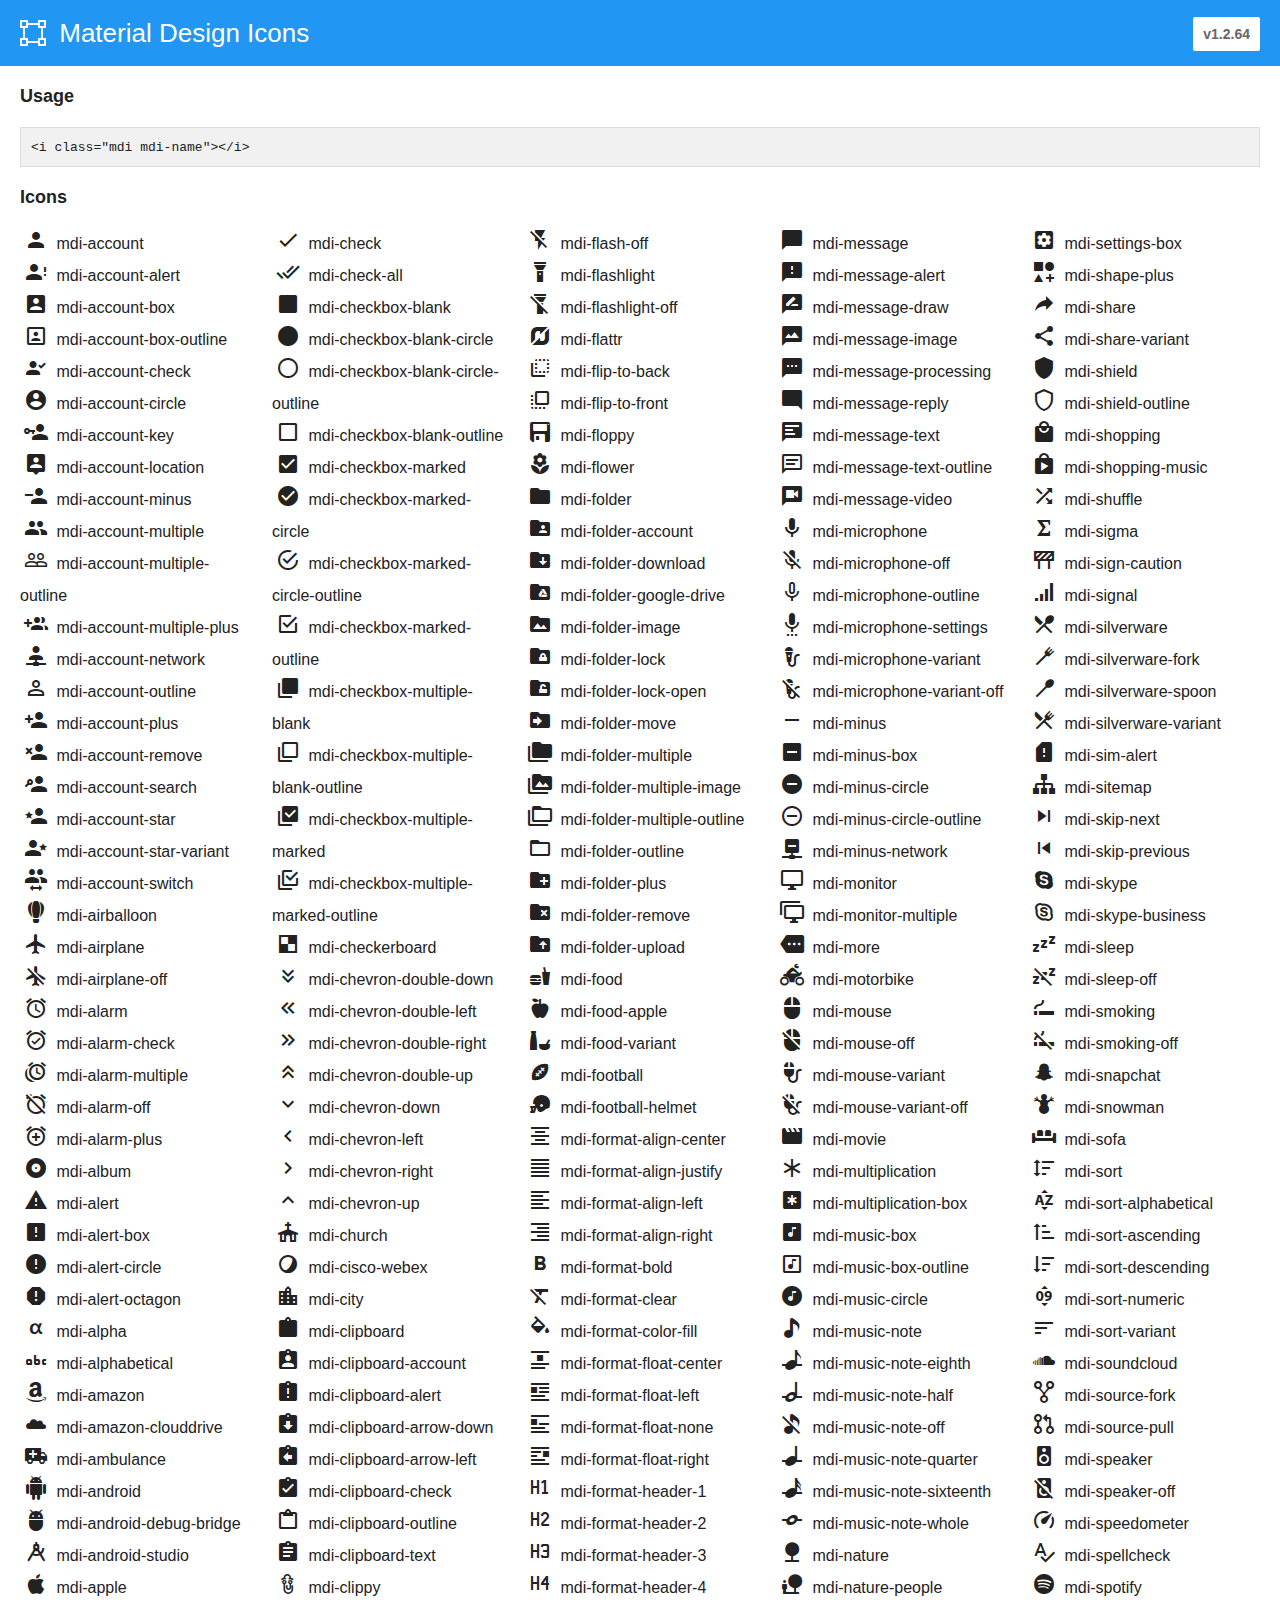
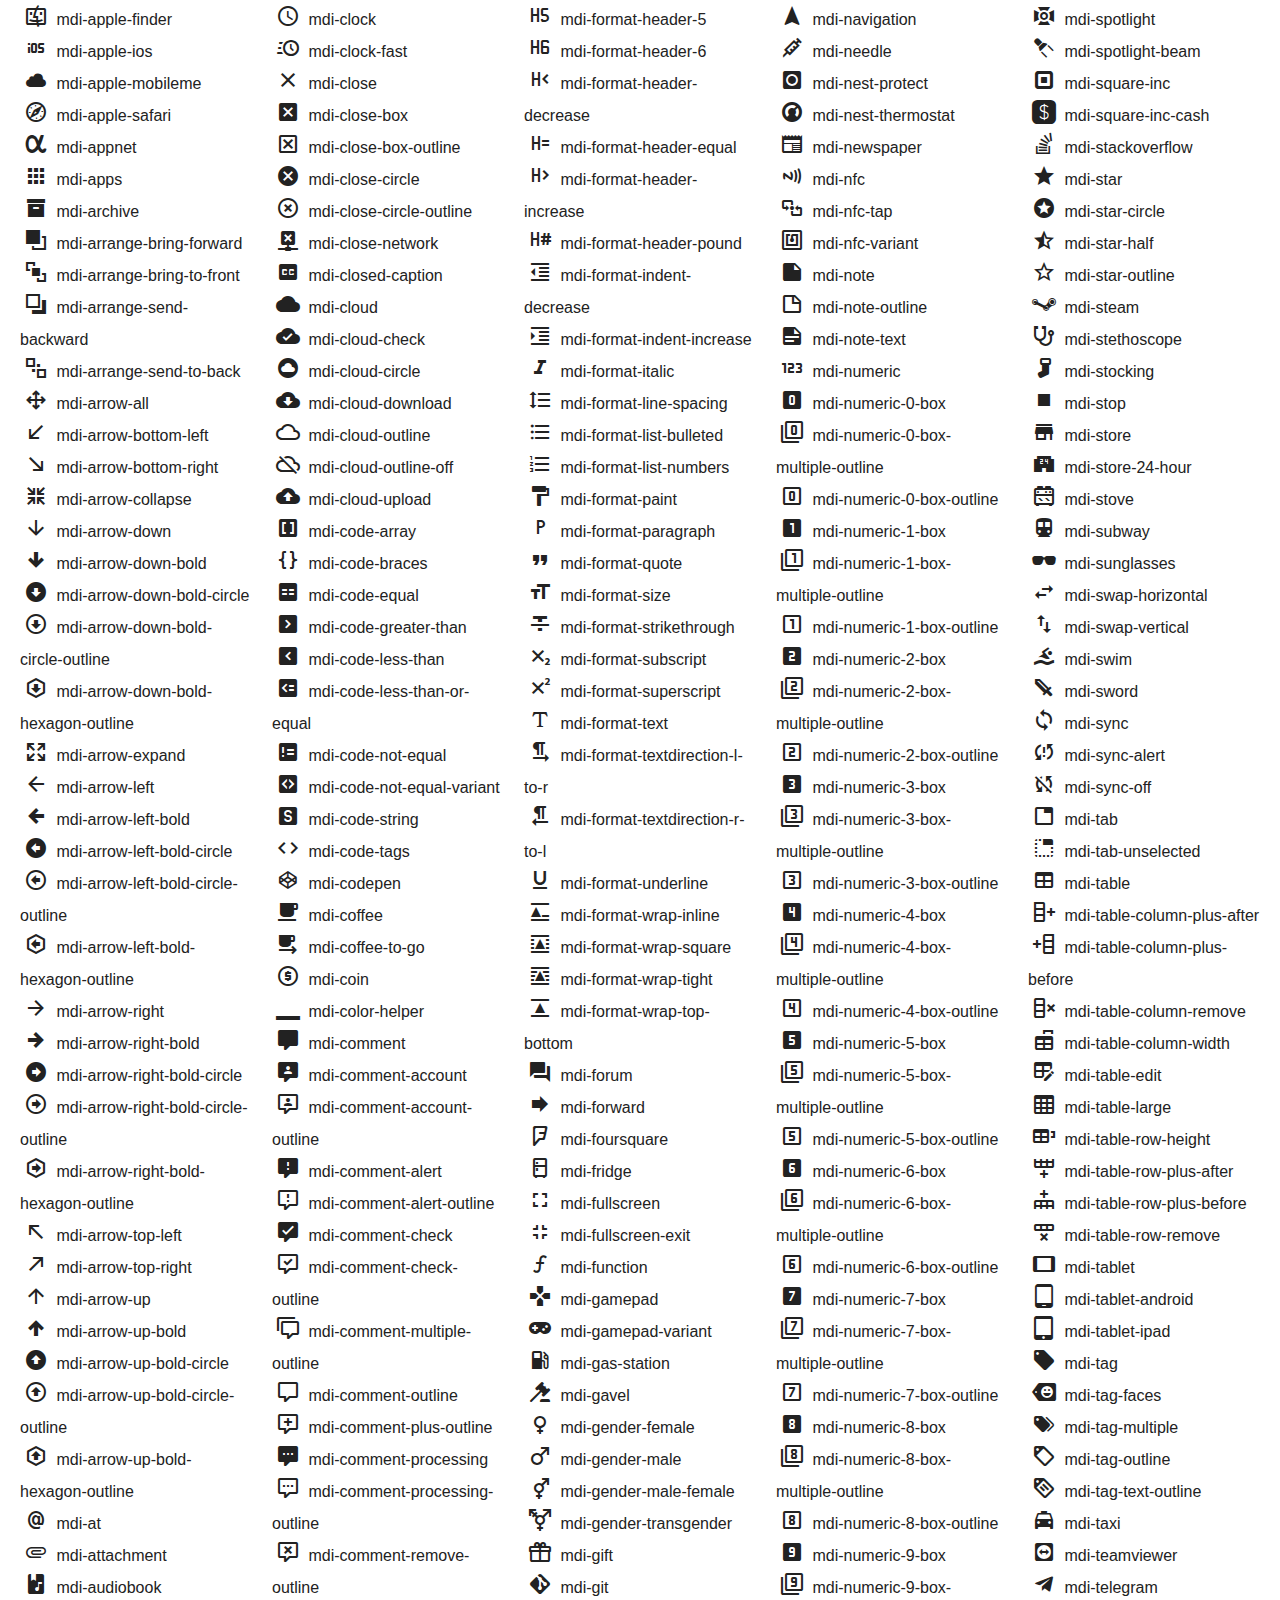
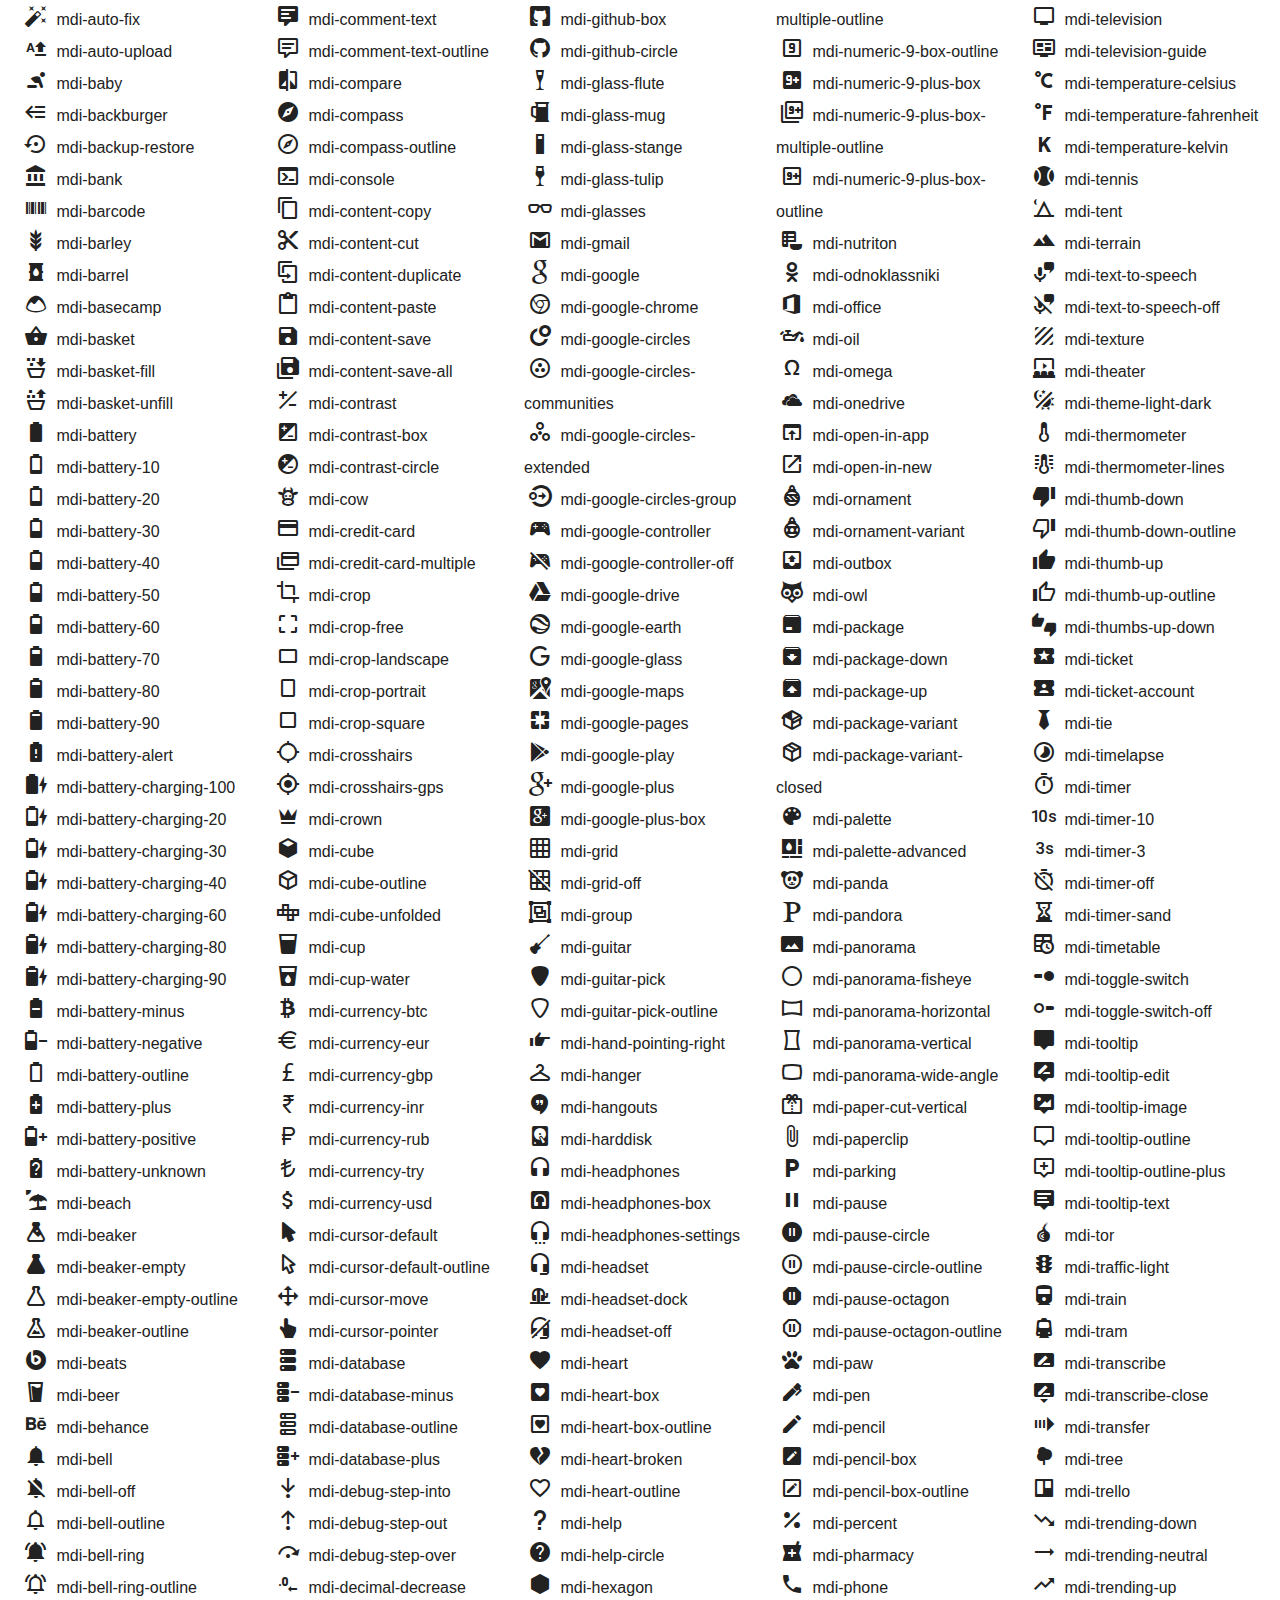
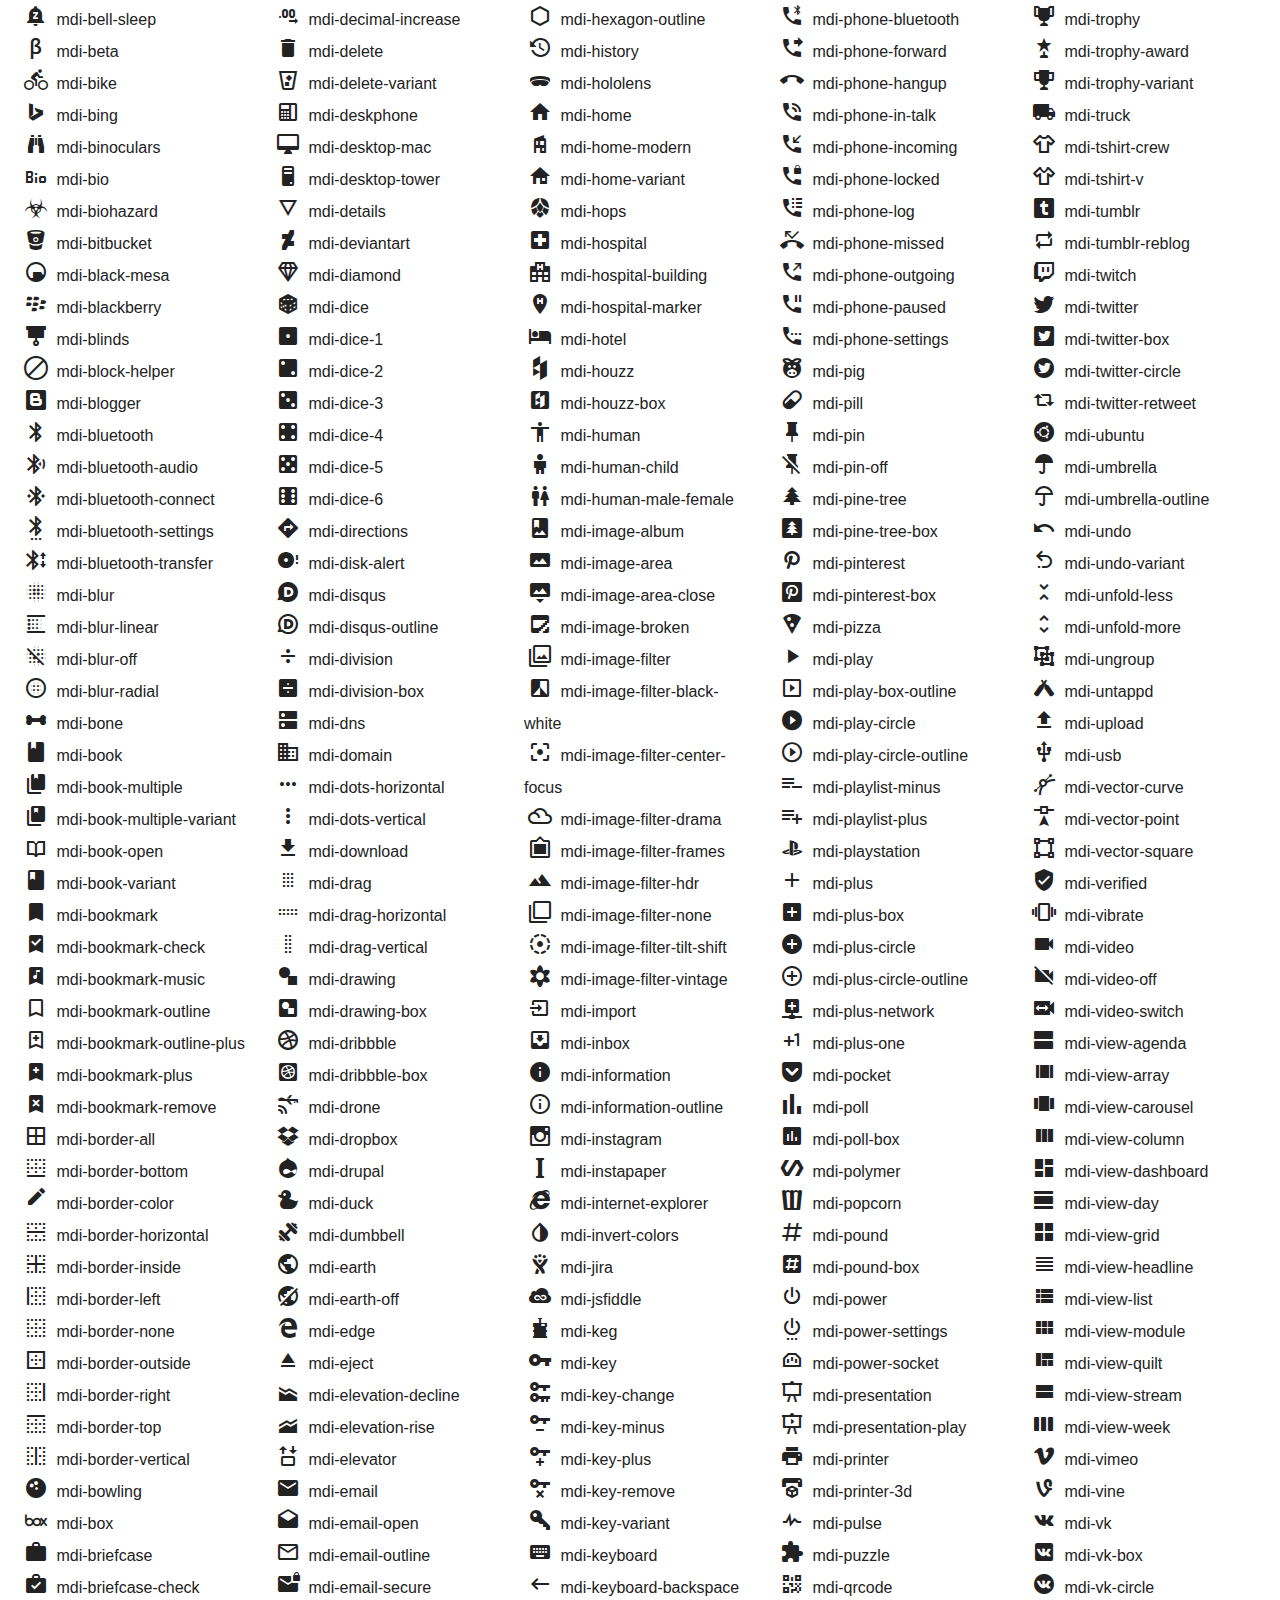
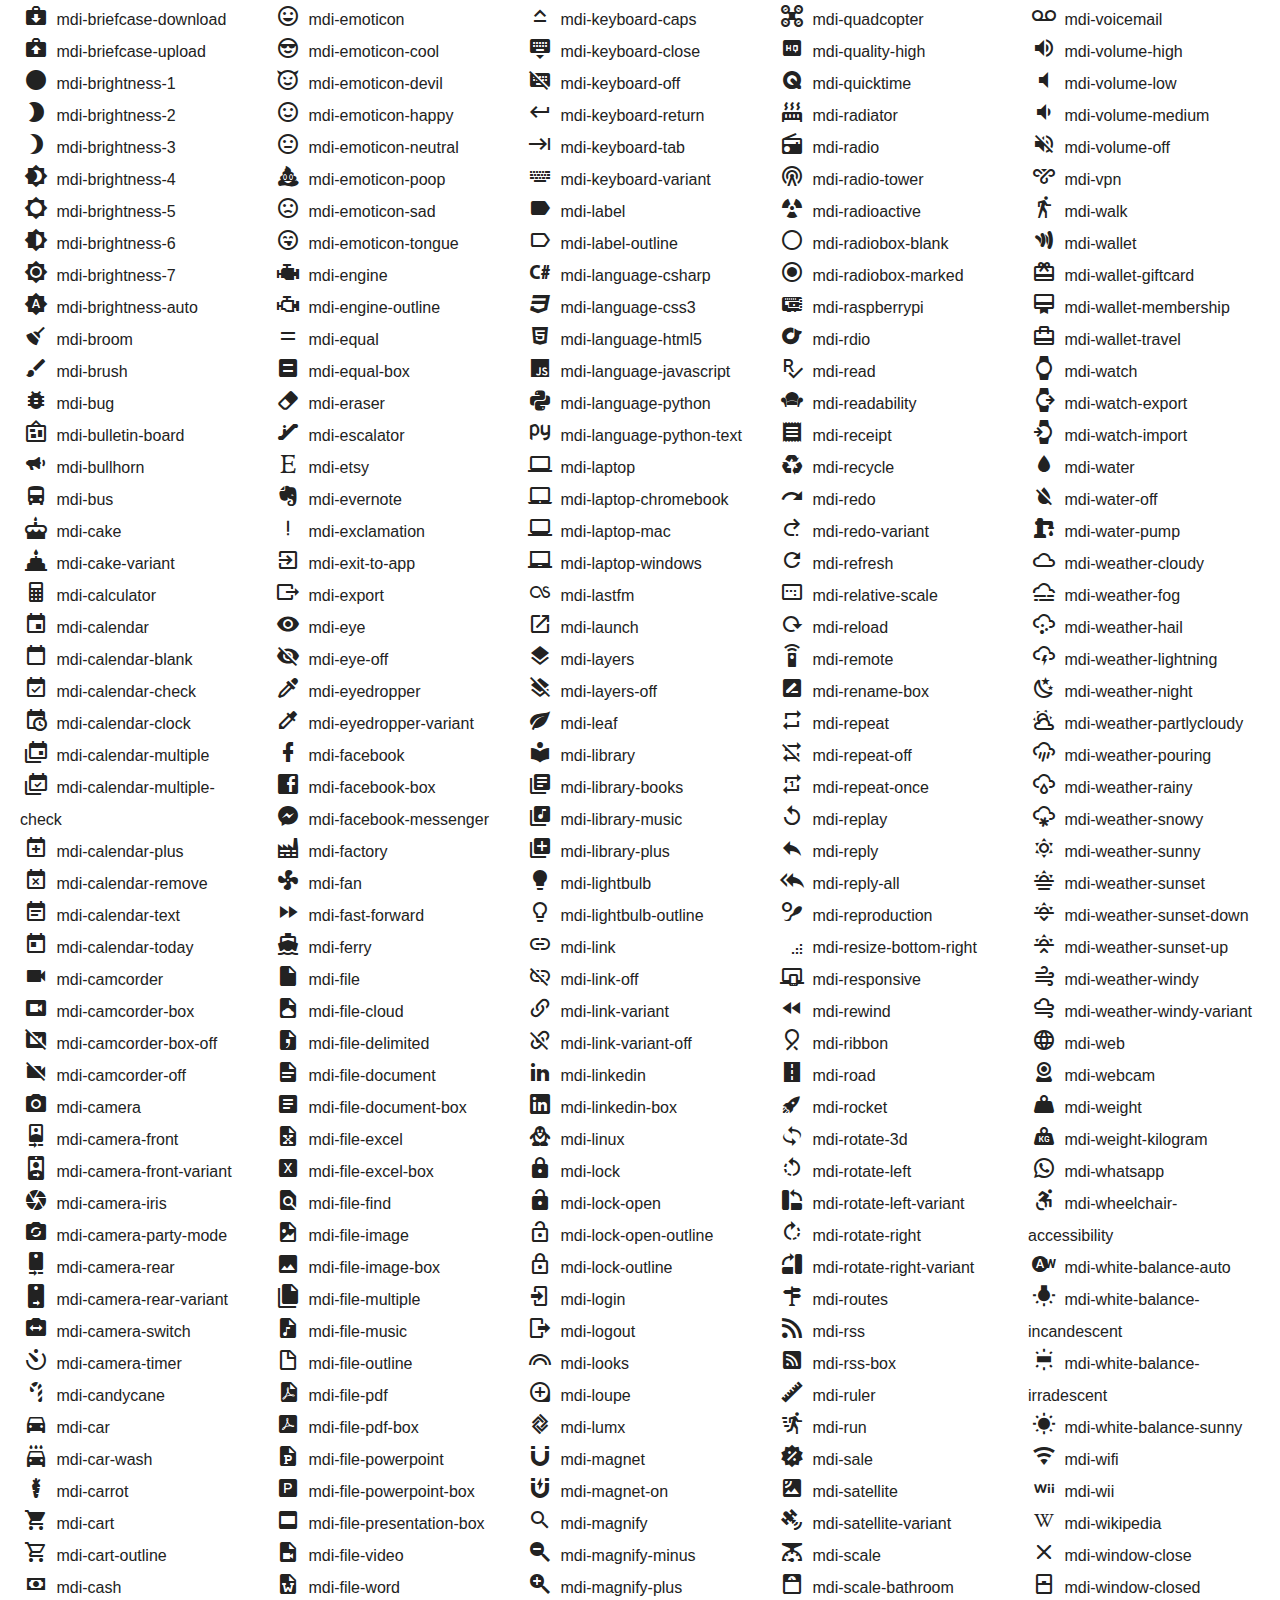
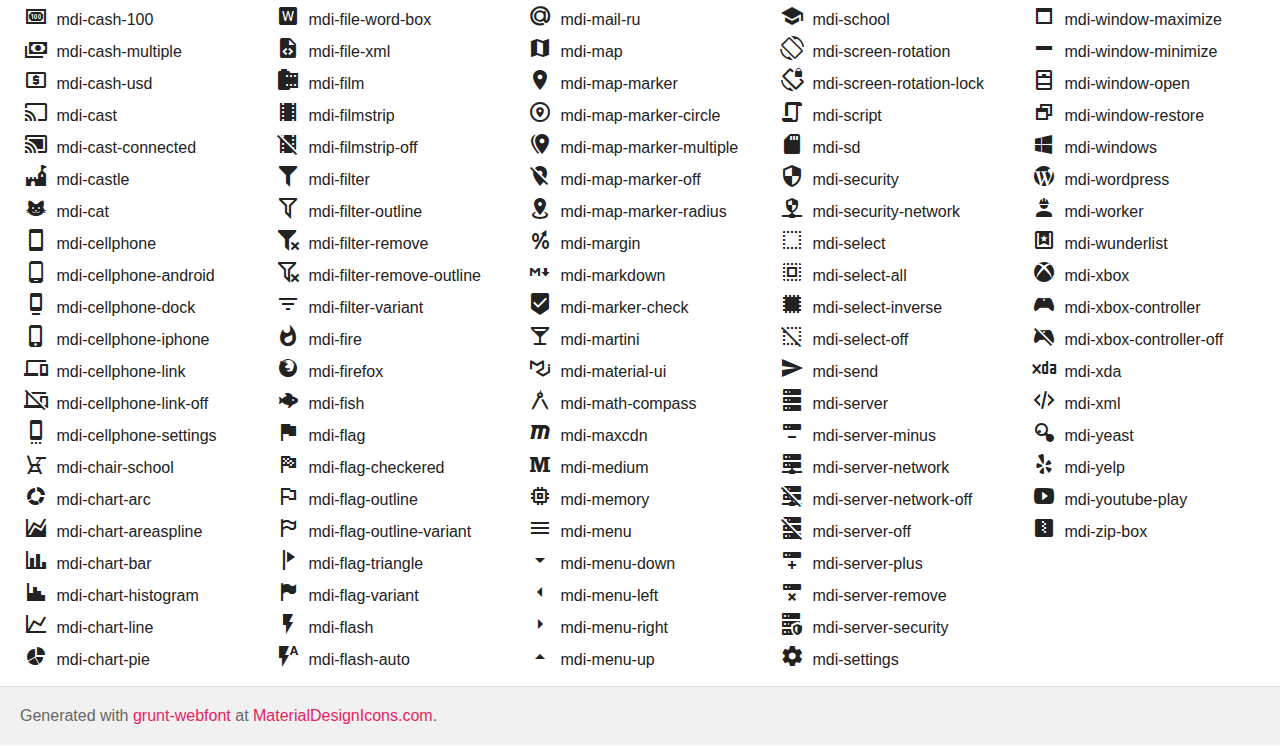
<file: bower_components/mdi/preview.html>
﻿<!doctype html>
<html>
<head>
    <meta charset="utf-8" />
    <title>Material Design Icons</title>
    <style>
        * {
            margin: 0;
            padding: 0;
        }

        body {
            margin: 0;
            padding: 0;
            background: #fff;
            color: #222;
        }

        h1, h2, div, footer {
            font-family: "Helvetica Neue", Arial, sans-serif;
        }

        h1 {
            padding: 20px 20px 16px 20px;
            font-size: 26px;
            line-height: 26px;
            font-weight: normal;
            color: #FFF;
            background-color: #2196F3;
        }

        h1 svg {
            vertical-align: middle;
            width: 26px;
            height: 26px;
            margin: 0 6px 4px 0;
        }

        h1 svg path {
            fill: #FFF;
        }

        h1 .version {
            font-size: 14px;
            background: #FFF;
            padding: 4px 10px;
            float: right;
            border-radius: 2px;
            margin: -3px 0 0 0;
            color: #666;
            font-weight: bold;
        }

        h1 .version::before {
            content: 'v';
        }

        h2 {
            font-size: 18px;
            padding: 20px;
        }

        .icons {
            padding: 0 20px 10px 20px;
            -webkit-column-count: 5;
            -moz-column-count: 5;
            column-count: 5;
            -webkit-column-gap: 20px;
            -moz-column-gap: 20px;
            column-gap: 20px;
        }

        .icons div {
            line-height: 2em;
            cursor: pointer;
        }

        .icons div:hover {
            color: #3c90be;
        }

        .icons div i {
            display: inline-block;
            width: 32px;
            text-align: center;
        }

        .mdi::before {
            font-size: 24px;
        }

        pre {
            margin: 0 20px;
            font-family: Consolas, monospace;
            padding: 10px;
            border: 1px solid #DDD;
            background: #F1F1F1;
        }

        footer {
            padding: 20px;
            color: #666;
            border-top: 1px solid #DDD;
            background: #F1F1F1;
        }

        footer a {
            color: #e91e63;
            text-decoration: none;
        }
    </style>
    <link href="css/materialdesignicons.min.css" media="all" rel="stylesheet" type="text/css" />
</head>
<body>
    <h1>
        <svg>
            <path d="M0,0H8V3H18V0H26V8H23V18H26V26H18V23H8V21H18V18H21V8H18V5H8V8H5V18H8V26H0V18H3V8H0V0M2,2V6H6V2H2M2,20V24H6V20H2M20,2V6H24V2H20M20,20V24H24V20H20Z"></path>
        </svg>
        Material Design Icons
        <span class="version">1.2.64</span>
    </h1>

    <h2>Usage</h2>
    <pre><code>&lt;i class=&quot;mdi mdi-<span id="name">name</span>&quot;&gt;&lt;/i&gt;</code></pre>

    <h2>Icons</h2>
    <div class="icons" id="icons"></div>

    <footer>Generated with <a href="https://github.com/sapegin/grunt-webfont">grunt-webfont</a> at <a href="http://materialdesignicons.com/">MaterialDesignIcons.com</a>.</footer>

    <script type="text/javascript">
        (function () {
            var icons = ['account', 'account-alert', 'account-box', 'account-box-outline', 'account-check', 'account-circle', 'account-key', 'account-location', 'account-minus', 'account-multiple', 'account-multiple-outline', 'account-multiple-plus', 'account-network', 'account-outline', 'account-plus', 'account-remove', 'account-search', 'account-star', 'account-star-variant', 'account-switch', 'airballoon', 'airplane', 'airplane-off', 'alarm', 'alarm-check', 'alarm-multiple', 'alarm-off', 'alarm-plus', 'album', 'alert', 'alert-box', 'alert-circle', 'alert-octagon', 'alpha', 'alphabetical', 'amazon', 'amazon-clouddrive', 'ambulance', 'android', 'android-debug-bridge', 'android-studio', 'apple', 'apple-finder', 'apple-ios', 'apple-mobileme', 'apple-safari', 'appnet', 'apps', 'archive', 'arrange-bring-forward', 'arrange-bring-to-front', 'arrange-send-backward', 'arrange-send-to-back', 'arrow-all', 'arrow-bottom-left', 'arrow-bottom-right', 'arrow-collapse', 'arrow-down', 'arrow-down-bold', 'arrow-down-bold-circle', 'arrow-down-bold-circle-outline', 'arrow-down-bold-hexagon-outline', 'arrow-expand', 'arrow-left', 'arrow-left-bold', 'arrow-left-bold-circle', 'arrow-left-bold-circle-outline', 'arrow-left-bold-hexagon-outline', 'arrow-right', 'arrow-right-bold', 'arrow-right-bold-circle', 'arrow-right-bold-circle-outline', 'arrow-right-bold-hexagon-outline', 'arrow-top-left', 'arrow-top-right', 'arrow-up', 'arrow-up-bold', 'arrow-up-bold-circle', 'arrow-up-bold-circle-outline', 'arrow-up-bold-hexagon-outline', 'at', 'attachment', 'audiobook', 'auto-fix', 'auto-upload', 'baby', 'backburger', 'backup-restore', 'bank', 'barcode', 'barley', 'barrel', 'basecamp', 'basket', 'basket-fill', 'basket-unfill', 'battery', 'battery-10', 'battery-20', 'battery-30', 'battery-40', 'battery-50', 'battery-60', 'battery-70', 'battery-80', 'battery-90', 'battery-alert', 'battery-charging-100', 'battery-charging-20', 'battery-charging-30', 'battery-charging-40', 'battery-charging-60', 'battery-charging-80', 'battery-charging-90', 'battery-minus', 'battery-negative', 'battery-outline', 'battery-plus', 'battery-positive', 'battery-unknown', 'beach', 'beaker', 'beaker-empty', 'beaker-empty-outline', 'beaker-outline', 'beats', 'beer', 'behance', 'bell', 'bell-off', 'bell-outline', 'bell-ring', 'bell-ring-outline', 'bell-sleep', 'beta', 'bike', 'bing', 'binoculars', 'bio', 'biohazard', 'bitbucket', 'black-mesa', 'blackberry', 'blinds', 'block-helper', 'blogger', 'bluetooth', 'bluetooth-audio', 'bluetooth-connect', 'bluetooth-settings', 'bluetooth-transfer', 'blur', 'blur-linear', 'blur-off', 'blur-radial', 'bone', 'book', 'book-multiple', 'book-multiple-variant', 'book-open', 'book-variant', 'bookmark', 'bookmark-check', 'bookmark-music', 'bookmark-outline', 'bookmark-outline-plus', 'bookmark-plus', 'bookmark-remove', 'border-all', 'border-bottom', 'border-color', 'border-horizontal', 'border-inside', 'border-left', 'border-none', 'border-outside', 'border-right', 'border-top', 'border-vertical', 'bowling', 'box', 'briefcase', 'briefcase-check', 'briefcase-download', 'briefcase-upload', 'brightness-1', 'brightness-2', 'brightness-3', 'brightness-4', 'brightness-5', 'brightness-6', 'brightness-7', 'brightness-auto', 'broom', 'brush', 'bug', 'bulletin-board', 'bullhorn', 'bus', 'cake', 'cake-variant', 'calculator', 'calendar', 'calendar-blank', 'calendar-check', 'calendar-clock', 'calendar-multiple', 'calendar-multiple-check', 'calendar-plus', 'calendar-remove', 'calendar-text', 'calendar-today', 'camcorder', 'camcorder-box', 'camcorder-box-off', 'camcorder-off', 'camera', 'camera-front', 'camera-front-variant', 'camera-iris', 'camera-party-mode', 'camera-rear', 'camera-rear-variant', 'camera-switch', 'camera-timer', 'candycane', 'car', 'car-wash', 'carrot', 'cart', 'cart-outline', 'cash', 'cash-100', 'cash-multiple', 'cash-usd', 'cast', 'cast-connected', 'castle', 'cat', 'cellphone', 'cellphone-android', 'cellphone-dock', 'cellphone-iphone', 'cellphone-link', 'cellphone-link-off', 'cellphone-settings', 'chair-school', 'chart-arc', 'chart-areaspline', 'chart-bar', 'chart-histogram', 'chart-line', 'chart-pie', 'check', 'check-all', 'checkbox-blank', 'checkbox-blank-circle', 'checkbox-blank-circle-outline', 'checkbox-blank-outline', 'checkbox-marked', 'checkbox-marked-circle', 'checkbox-marked-circle-outline', 'checkbox-marked-outline', 'checkbox-multiple-blank', 'checkbox-multiple-blank-outline', 'checkbox-multiple-marked', 'checkbox-multiple-marked-outline', 'checkerboard', 'chevron-double-down', 'chevron-double-left', 'chevron-double-right', 'chevron-double-up', 'chevron-down', 'chevron-left', 'chevron-right', 'chevron-up', 'church', 'cisco-webex', 'city', 'clipboard', 'clipboard-account', 'clipboard-alert', 'clipboard-arrow-down', 'clipboard-arrow-left', 'clipboard-check', 'clipboard-outline', 'clipboard-text', 'clippy', 'clock', 'clock-fast', 'close', 'close-box', 'close-box-outline', 'close-circle', 'close-circle-outline', 'close-network', 'closed-caption', 'cloud', 'cloud-check', 'cloud-circle', 'cloud-download', 'cloud-outline', 'cloud-outline-off', 'cloud-upload', 'code-array', 'code-braces', 'code-equal', 'code-greater-than', 'code-less-than', 'code-less-than-or-equal', 'code-not-equal', 'code-not-equal-variant', 'code-string', 'code-tags', 'codepen', 'coffee', 'coffee-to-go', 'coin', 'color-helper', 'comment', 'comment-account', 'comment-account-outline', 'comment-alert', 'comment-alert-outline', 'comment-check', 'comment-check-outline', 'comment-multiple-outline', 'comment-outline', 'comment-plus-outline', 'comment-processing', 'comment-processing-outline', 'comment-remove-outline', 'comment-text', 'comment-text-outline', 'compare', 'compass', 'compass-outline', 'console', 'content-copy', 'content-cut', 'content-duplicate', 'content-paste', 'content-save', 'content-save-all', 'contrast', 'contrast-box', 'contrast-circle', 'cow', 'credit-card', 'credit-card-multiple', 'crop', 'crop-free', 'crop-landscape', 'crop-portrait', 'crop-square', 'crosshairs', 'crosshairs-gps', 'crown', 'cube', 'cube-outline', 'cube-unfolded', 'cup', 'cup-water', 'currency-btc', 'currency-eur', 'currency-gbp', 'currency-inr', 'currency-rub', 'currency-try', 'currency-usd', 'cursor-default', 'cursor-default-outline', 'cursor-move', 'cursor-pointer', 'database', 'database-minus', 'database-outline', 'database-plus', 'debug-step-into', 'debug-step-out', 'debug-step-over', 'decimal-decrease', 'decimal-increase', 'delete', 'delete-variant', 'deskphone', 'desktop-mac', 'desktop-tower', 'details', 'deviantart', 'diamond', 'dice', 'dice-1', 'dice-2', 'dice-3', 'dice-4', 'dice-5', 'dice-6', 'directions', 'disk-alert', 'disqus', 'disqus-outline', 'division', 'division-box', 'dns', 'domain', 'dots-horizontal', 'dots-vertical', 'download', 'drag', 'drag-horizontal', 'drag-vertical', 'drawing', 'drawing-box', 'dribbble', 'dribbble-box', 'drone', 'dropbox', 'drupal', 'duck', 'dumbbell', 'earth', 'earth-off', 'edge', 'eject', 'elevation-decline', 'elevation-rise', 'elevator', 'email', 'email-open', 'email-outline', 'email-secure', 'emoticon', 'emoticon-cool', 'emoticon-devil', 'emoticon-happy', 'emoticon-neutral', 'emoticon-poop', 'emoticon-sad', 'emoticon-tongue', 'engine', 'engine-outline', 'equal', 'equal-box', 'eraser', 'escalator', 'etsy', 'evernote', 'exclamation', 'exit-to-app', 'export', 'eye', 'eye-off', 'eyedropper', 'eyedropper-variant', 'facebook', 'facebook-box', 'facebook-messenger', 'factory', 'fan', 'fast-forward', 'ferry', 'file', 'file-cloud', 'file-delimited', 'file-document', 'file-document-box', 'file-excel', 'file-excel-box', 'file-find', 'file-image', 'file-image-box', 'file-multiple', 'file-music', 'file-outline', 'file-pdf', 'file-pdf-box', 'file-powerpoint', 'file-powerpoint-box', 'file-presentation-box', 'file-video', 'file-word', 'file-word-box', 'file-xml', 'film', 'filmstrip', 'filmstrip-off', 'filter', 'filter-outline', 'filter-remove', 'filter-remove-outline', 'filter-variant', 'fire', 'firefox', 'fish', 'flag', 'flag-checkered', 'flag-outline', 'flag-outline-variant', 'flag-triangle', 'flag-variant', 'flash', 'flash-auto', 'flash-off', 'flashlight', 'flashlight-off', 'flattr', 'flip-to-back', 'flip-to-front', 'floppy', 'flower', 'folder', 'folder-account', 'folder-download', 'folder-google-drive', 'folder-image', 'folder-lock', 'folder-lock-open', 'folder-move', 'folder-multiple', 'folder-multiple-image', 'folder-multiple-outline', 'folder-outline', 'folder-plus', 'folder-remove', 'folder-upload', 'food', 'food-apple', 'food-variant', 'football', 'football-helmet', 'format-align-center', 'format-align-justify', 'format-align-left', 'format-align-right', 'format-bold', 'format-clear', 'format-color-fill', 'format-float-center', 'format-float-left', 'format-float-none', 'format-float-right', 'format-header-1', 'format-header-2', 'format-header-3', 'format-header-4', 'format-header-5', 'format-header-6', 'format-header-decrease', 'format-header-equal', 'format-header-increase', 'format-header-pound', 'format-indent-decrease', 'format-indent-increase', 'format-italic', 'format-line-spacing', 'format-list-bulleted', 'format-list-numbers', 'format-paint', 'format-paragraph', 'format-quote', 'format-size', 'format-strikethrough', 'format-subscript', 'format-superscript', 'format-text', 'format-textdirection-l-to-r', 'format-textdirection-r-to-l', 'format-underline', 'format-wrap-inline', 'format-wrap-square', 'format-wrap-tight', 'format-wrap-top-bottom', 'forum', 'forward', 'foursquare', 'fridge', 'fullscreen', 'fullscreen-exit', 'function', 'gamepad', 'gamepad-variant', 'gas-station', 'gavel', 'gender-female', 'gender-male', 'gender-male-female', 'gender-transgender', 'gift', 'git', 'github-box', 'github-circle', 'glass-flute', 'glass-mug', 'glass-stange', 'glass-tulip', 'glasses', 'gmail', 'google', 'google-chrome', 'google-circles', 'google-circles-communities', 'google-circles-extended', 'google-circles-group', 'google-controller', 'google-controller-off', 'google-drive', 'google-earth', 'google-glass', 'google-maps', 'google-pages', 'google-play', 'google-plus', 'google-plus-box', 'grid', 'grid-off', 'group', 'guitar', 'guitar-pick', 'guitar-pick-outline', 'hand-pointing-right', 'hanger', 'hangouts', 'harddisk', 'headphones', 'headphones-box', 'headphones-settings', 'headset', 'headset-dock', 'headset-off', 'heart', 'heart-box', 'heart-box-outline', 'heart-broken', 'heart-outline', 'help', 'help-circle', 'hexagon', 'hexagon-outline', 'history', 'hololens', 'home', 'home-modern', 'home-variant', 'hops', 'hospital', 'hospital-building', 'hospital-marker', 'hotel', 'houzz', 'houzz-box', 'human', 'human-child', 'human-male-female', 'image-album', 'image-area', 'image-area-close', 'image-broken', 'image-filter', 'image-filter-black-white', 'image-filter-center-focus', 'image-filter-drama', 'image-filter-frames', 'image-filter-hdr', 'image-filter-none', 'image-filter-tilt-shift', 'image-filter-vintage', 'import', 'inbox', 'information', 'information-outline', 'instagram', 'instapaper', 'internet-explorer', 'invert-colors', 'jira', 'jsfiddle', 'keg', 'key', 'key-change', 'key-minus', 'key-plus', 'key-remove', 'key-variant', 'keyboard', 'keyboard-backspace', 'keyboard-caps', 'keyboard-close', 'keyboard-off', 'keyboard-return', 'keyboard-tab', 'keyboard-variant', 'label', 'label-outline', 'language-csharp', 'language-css3', 'language-html5', 'language-javascript', 'language-python', 'language-python-text', 'laptop', 'laptop-chromebook', 'laptop-mac', 'laptop-windows', 'lastfm', 'launch', 'layers', 'layers-off', 'leaf', 'library', 'library-books', 'library-music', 'library-plus', 'lightbulb', 'lightbulb-outline', 'link', 'link-off', 'link-variant', 'link-variant-off', 'linkedin', 'linkedin-box', 'linux', 'lock', 'lock-open', 'lock-open-outline', 'lock-outline', 'login', 'logout', 'looks', 'loupe', 'lumx', 'magnet', 'magnet-on', 'magnify', 'magnify-minus', 'magnify-plus', 'mail-ru', 'map', 'map-marker', 'map-marker-circle', 'map-marker-multiple', 'map-marker-off', 'map-marker-radius', 'margin', 'markdown', 'marker-check', 'martini', 'material-ui', 'math-compass', 'maxcdn', 'medium', 'memory', 'menu', 'menu-down', 'menu-left', 'menu-right', 'menu-up', 'message', 'message-alert', 'message-draw', 'message-image', 'message-processing', 'message-reply', 'message-text', 'message-text-outline', 'message-video', 'microphone', 'microphone-off', 'microphone-outline', 'microphone-settings', 'microphone-variant', 'microphone-variant-off', 'minus', 'minus-box', 'minus-circle', 'minus-circle-outline', 'minus-network', 'monitor', 'monitor-multiple', 'more', 'motorbike', 'mouse', 'mouse-off', 'mouse-variant', 'mouse-variant-off', 'movie', 'multiplication', 'multiplication-box', 'music-box', 'music-box-outline', 'music-circle', 'music-note', 'music-note-eighth', 'music-note-half', 'music-note-off', 'music-note-quarter', 'music-note-sixteenth', 'music-note-whole', 'nature', 'nature-people', 'navigation', 'needle', 'nest-protect', 'nest-thermostat', 'newspaper', 'nfc', 'nfc-tap', 'nfc-variant', 'note', 'note-outline', 'note-text', 'numeric', 'numeric-0-box', 'numeric-0-box-multiple-outline', 'numeric-0-box-outline', 'numeric-1-box', 'numeric-1-box-multiple-outline', 'numeric-1-box-outline', 'numeric-2-box', 'numeric-2-box-multiple-outline', 'numeric-2-box-outline', 'numeric-3-box', 'numeric-3-box-multiple-outline', 'numeric-3-box-outline', 'numeric-4-box', 'numeric-4-box-multiple-outline', 'numeric-4-box-outline', 'numeric-5-box', 'numeric-5-box-multiple-outline', 'numeric-5-box-outline', 'numeric-6-box', 'numeric-6-box-multiple-outline', 'numeric-6-box-outline', 'numeric-7-box', 'numeric-7-box-multiple-outline', 'numeric-7-box-outline', 'numeric-8-box', 'numeric-8-box-multiple-outline', 'numeric-8-box-outline', 'numeric-9-box', 'numeric-9-box-multiple-outline', 'numeric-9-box-outline', 'numeric-9-plus-box', 'numeric-9-plus-box-multiple-outline', 'numeric-9-plus-box-outline', 'nutriton', 'odnoklassniki', 'office', 'oil', 'omega', 'onedrive', 'open-in-app', 'open-in-new', 'ornament', 'ornament-variant', 'outbox', 'owl', 'package', 'package-down', 'package-up', 'package-variant', 'package-variant-closed', 'palette', 'palette-advanced', 'panda', 'pandora', 'panorama', 'panorama-fisheye', 'panorama-horizontal', 'panorama-vertical', 'panorama-wide-angle', 'paper-cut-vertical', 'paperclip', 'parking', 'pause', 'pause-circle', 'pause-circle-outline', 'pause-octagon', 'pause-octagon-outline', 'paw', 'pen', 'pencil', 'pencil-box', 'pencil-box-outline', 'percent', 'pharmacy', 'phone', 'phone-bluetooth', 'phone-forward', 'phone-hangup', 'phone-in-talk', 'phone-incoming', 'phone-locked', 'phone-log', 'phone-missed', 'phone-outgoing', 'phone-paused', 'phone-settings', 'pig', 'pill', 'pin', 'pin-off', 'pine-tree', 'pine-tree-box', 'pinterest', 'pinterest-box', 'pizza', 'play', 'play-box-outline', 'play-circle', 'play-circle-outline', 'playlist-minus', 'playlist-plus', 'playstation', 'plus', 'plus-box', 'plus-circle', 'plus-circle-outline', 'plus-network', 'plus-one', 'pocket', 'poll', 'poll-box', 'polymer', 'popcorn', 'pound', 'pound-box', 'power', 'power-settings', 'power-socket', 'presentation', 'presentation-play', 'printer', 'printer-3d', 'pulse', 'puzzle', 'qrcode', 'quadcopter', 'quality-high', 'quicktime', 'radiator', 'radio', 'radio-tower', 'radioactive', 'radiobox-blank', 'radiobox-marked', 'raspberrypi', 'rdio', 'read', 'readability', 'receipt', 'recycle', 'redo', 'redo-variant', 'refresh', 'relative-scale', 'reload', 'remote', 'rename-box', 'repeat', 'repeat-off', 'repeat-once', 'replay', 'reply', 'reply-all', 'reproduction', 'resize-bottom-right', 'responsive', 'rewind', 'ribbon', 'road', 'rocket', 'rotate-3d', 'rotate-left', 'rotate-left-variant', 'rotate-right', 'rotate-right-variant', 'routes', 'rss', 'rss-box', 'ruler', 'run', 'sale', 'satellite', 'satellite-variant', 'scale', 'scale-bathroom', 'school', 'screen-rotation', 'screen-rotation-lock', 'script', 'sd', 'security', 'security-network', 'select', 'select-all', 'select-inverse', 'select-off', 'send', 'server', 'server-minus', 'server-network', 'server-network-off', 'server-off', 'server-plus', 'server-remove', 'server-security', 'settings', 'settings-box', 'shape-plus', 'share', 'share-variant', 'shield', 'shield-outline', 'shopping', 'shopping-music', 'shuffle', 'sigma', 'sign-caution', 'signal', 'silverware', 'silverware-fork', 'silverware-spoon', 'silverware-variant', 'sim-alert', 'sitemap', 'skip-next', 'skip-previous', 'skype', 'skype-business', 'sleep', 'sleep-off', 'smoking', 'smoking-off', 'snapchat', 'snowman', 'sofa', 'sort', 'sort-alphabetical', 'sort-ascending', 'sort-descending', 'sort-numeric', 'sort-variant', 'soundcloud', 'source-fork', 'source-pull', 'speaker', 'speaker-off', 'speedometer', 'spellcheck', 'spotify', 'spotlight', 'spotlight-beam', 'square-inc', 'square-inc-cash', 'stackoverflow', 'star', 'star-circle', 'star-half', 'star-outline', 'steam', 'stethoscope', 'stocking', 'stop', 'store', 'store-24-hour', 'stove', 'subway', 'sunglasses', 'swap-horizontal', 'swap-vertical', 'swim', 'sword', 'sync', 'sync-alert', 'sync-off', 'tab', 'tab-unselected', 'table', 'table-column-plus-after', 'table-column-plus-before', 'table-column-remove', 'table-column-width', 'table-edit', 'table-large', 'table-row-height', 'table-row-plus-after', 'table-row-plus-before', 'table-row-remove', 'tablet', 'tablet-android', 'tablet-ipad', 'tag', 'tag-faces', 'tag-multiple', 'tag-outline', 'tag-text-outline', 'taxi', 'teamviewer', 'telegram', 'television', 'television-guide', 'temperature-celsius', 'temperature-fahrenheit', 'temperature-kelvin', 'tennis', 'tent', 'terrain', 'text-to-speech', 'text-to-speech-off', 'texture', 'theater', 'theme-light-dark', 'thermometer', 'thermometer-lines', 'thumb-down', 'thumb-down-outline', 'thumb-up', 'thumb-up-outline', 'thumbs-up-down', 'ticket', 'ticket-account', 'tie', 'timelapse', 'timer', 'timer-10', 'timer-3', 'timer-off', 'timer-sand', 'timetable', 'toggle-switch', 'toggle-switch-off', 'tooltip', 'tooltip-edit', 'tooltip-image', 'tooltip-outline', 'tooltip-outline-plus', 'tooltip-text', 'tor', 'traffic-light', 'train', 'tram', 'transcribe', 'transcribe-close', 'transfer', 'tree', 'trello', 'trending-down', 'trending-neutral', 'trending-up', 'trophy', 'trophy-award', 'trophy-variant', 'truck', 'tshirt-crew', 'tshirt-v', 'tumblr', 'tumblr-reblog', 'twitch', 'twitter', 'twitter-box', 'twitter-circle', 'twitter-retweet', 'ubuntu', 'umbrella', 'umbrella-outline', 'undo', 'undo-variant', 'unfold-less', 'unfold-more', 'ungroup', 'untappd', 'upload', 'usb', 'vector-curve', 'vector-point', 'vector-square', 'verified', 'vibrate', 'video', 'video-off', 'video-switch', 'view-agenda', 'view-array', 'view-carousel', 'view-column', 'view-dashboard', 'view-day', 'view-grid', 'view-headline', 'view-list', 'view-module', 'view-quilt', 'view-stream', 'view-week', 'vimeo', 'vine', 'vk', 'vk-box', 'vk-circle', 'voicemail', 'volume-high', 'volume-low', 'volume-medium', 'volume-off', 'vpn', 'walk', 'wallet', 'wallet-giftcard', 'wallet-membership', 'wallet-travel', 'watch', 'watch-export', 'watch-import', 'water', 'water-off', 'water-pump', 'weather-cloudy', 'weather-fog', 'weather-hail', 'weather-lightning', 'weather-night', 'weather-partlycloudy', 'weather-pouring', 'weather-rainy', 'weather-snowy', 'weather-sunny', 'weather-sunset', 'weather-sunset-down', 'weather-sunset-up', 'weather-windy', 'weather-windy-variant', 'web', 'webcam', 'weight', 'weight-kilogram', 'whatsapp', 'wheelchair-accessibility', 'white-balance-auto', 'white-balance-incandescent', 'white-balance-irradescent', 'white-balance-sunny', 'wifi', 'wii', 'wikipedia', 'window-close', 'window-closed', 'window-maximize', 'window-minimize', 'window-open', 'window-restore', 'windows', 'wordpress', 'worker', 'wunderlist', 'xbox', 'xbox-controller', 'xbox-controller-off', 'xda', 'xml', 'yeast', 'yelp', 'youtube-play', 'zip-box'];
            for (var j = 0; j < icons.length; j++) {
                var div = document.createElement('div'),
                    i = document.createElement('i');
                i.className = 'mdi mdi-' + icons[j];
                div.appendChild(i);
                div.appendChild(document.createTextNode(' mdi-' + icons[j]));
                div.onclick = (function (name) {
                    return function () {
                        document.getElementById('name').innerHTML = name;
                    };
                })(icons[j]);
                document.getElementById('icons').appendChild(div);
            }
        })();
    </script>

</body>
</html>
</file>
<file: fonts/stylesheet.css>
/* Generated by Font Squirrel (http://www.fontsquirrel.com) on July 7, 2015 */
@font-face {
    font-family: 'archiveregular';
    src: url('archive-webfont.eot');
    src: url('archive-webfont.eot?#iefix') format('embedded-opentype'),
         url('archive-webfont.woff2') format('woff2'),
         url('archive-webfont.woff') format('woff'),
         url('archive-webfont.ttf') format('truetype'),
         url('archive-webfont.svg#archiveregular') format('svg');
    font-weight: normal;
    font-style: normal;

}
</file>
<file: fonts/specimen_files/specimen_stylesheet.css>
@import url('grid_12-825-55-15.css');

/*  
	CSS Reset by Eric Meyer - Released under Public Domain
    http://meyerweb.com/eric/tools/css/reset/
*/
html, body, div, span, applet, object, iframe,
h1, h2, h3, h4, h5, h6, p, blockquote, pre,
a, abbr, acronym, address, big, cite, code,
del, dfn, em, font, img, ins, kbd, q, s, samp,
small, strike, strong, sub, sup, tt, var,
b, u, i, center, dl, dt, dd, ol, ul, li,
fieldset, form, label, legend, table, 
caption, tbody, tfoot, thead, tr, th, td 
                  {margin: 0;padding: 0;border: 0;outline: 0;
                  font-size: 100%;vertical-align: baseline;
                  background: transparent;}
body              {line-height: 1;}
ol, ul            {list-style: none;}
blockquote, q     {quotes: none;}
blockquote:before, blockquote:after,
q:before, q:after {content: '';	content: none;}
:focus            {outline: 0;}
ins               {text-decoration: none;}
del               {text-decoration: line-through;}
table             {border-collapse: collapse;border-spacing: 0;}




body {
	color: #000;
	background-color: #dcdcdc;
}

a {
	text-decoration: none;
	color: #1883ba;
}

h1{
	font-size: 32px;
	font-weight: normal;
	font-style: normal;
	margin-bottom: 18px;
}

h2{
	font-size: 18px;
}

#container {
	width: 865px;
	margin: 0px auto;
}


#header {
	padding: 20px;
	font-size: 36px;
	background-color: #000;
	color: #fff;
}

#header span {
	color: #666;
}
#main_content {
	background-color: #fff;
	padding: 60px 20px 20px;
}


#footer p {
	margin: 0;
	padding-top: 10px;
	padding-bottom: 50px;
	color: #333;
	font: 10px Arial, sans-serif;
}

.tabs {
	width: 100%;
	height: 31px;
	background-color: #444;
}
.tabs li {
	float:  left;
	margin: 0;
	overflow: hidden;
	background-color: #444;
}
.tabs li a {
	display: block;
	color: #fff;
	text-decoration: none;
	font: bold 11px/11px 'Arial';
	text-transform: uppercase;
	padding: 10px 15px;
	border-right: 1px solid #fff;
}

.tabs li a:hover {
		background-color: #00b3ff;

}

.tabs li.active a {
	color:  #000;
	background-color: #fff;
}



div.huge {
	
	font-size: 300px;
	line-height: 1em;
	padding: 0;
	letter-spacing: -.02em;
	overflow: hidden;
}
div.glyph_range {
	font-size: 72px;
	line-height: 1.1em;
}

.size10{ font-size: 10px; }
.size11{ font-size: 11px; }
.size12{ font-size: 12px; }
.size13{ font-size: 13px; }
.size14{ font-size: 14px; }
.size16{ font-size: 16px; }
.size18{ font-size: 18px; }
.size20{ font-size: 20px; }
.size24{ font-size: 24px; }
.size30{ font-size: 30px; }
.size36{ font-size: 36px; }
.size48{ font-size: 48px; }
.size60{ font-size: 60px; }
.size72{ font-size: 72px; }
.size90{ font-size: 90px; }


.psample_row1 {	height: 120px;}
.psample_row1 {	height: 120px;}
.psample_row2 {	height: 160px;}
.psample_row3 {	height: 160px;}
.psample_row4 {	height: 160px;}

.psample {
	overflow: hidden;
	position: relative;
}
.psample p {
	line-height: 1.3em;
	display: block;
	overflow: hidden;
	margin: 0;
}

.psample span {
	margin-right: .5em;
}

.white_blend {
	width: 100%;
	height: 61px;
	background-image: url([data-uri]);
	position: absolute;
	bottom: 0;
}
.black_blend {
	width: 100%;
	height: 61px;
	background-image: url([data-uri]);
	position: absolute;
	bottom: 0;
}
.fullreverse {
	background:  #000 !important;
	color:  #fff !important;
	margin-left: -20px;
	padding-left: 20px;
	margin-right: -20px;
	padding-right: 20px;
	padding: 20px;
	margin-bottom:0;
}


.sample_table td {
	padding-top: 3px;
	padding-bottom:5px;
	padding-left: 5px;
	vertical-align: middle;
	line-height: 1.2em;
}

.sample_table td:first-child {
	background-color: #eee;
	text-align: right;
	padding-right: 5px;
	padding-left: 0;
	padding: 5px;
	font: 11px/12px "Courier New", Courier, mono;
}

code {
	white-space: pre;
	background-color: #eee;
	display: block;
	padding: 10px;
	margin-bottom: 18px;
	overflow: auto;
}


.bottom,.last 	{margin-bottom:0 !important; padding-bottom:0 !important;}

.box  { 
  padding: 18px; 
  margin-bottom: 18px; 
  background: #eee; 
}

.reverse,.reversed { background:  #000 !important;color:  #fff !important; border: none !important;}

#bodycomparison {
	position: relative;
	overflow: hidden;
	font-size: 72px;
	height: 90px;
	white-space: nowrap;
}

#bodycomparison div{
	font-size: 72px;
	line-height: 90px;
	display: inline;
	margin: 0 15px 0 0;
	padding: 0;
}

#bodycomparison div span{
	font: 10px Arial;
	position: absolute;
	left: 0;
}
#xheight {
	float: none;
	position: absolute;
	color: #d9f3ff;
	font-size: 72px;
	line-height: 90px;
}

.fontbody {
 position: relative;
}
.arialbody{
	font-family: Arial;
	position: relative;
}
.verdanabody{
	font-family: Verdana;
	position: relative;
}
.georgiabody{
	font-family: Georgia;
	position: relative;
}

/* @group Layout page
 */

#layout h1 {
	font-size: 36px;
	line-height: 42px;
	font-weight: normal;
	font-style: normal;
}

#layout h2 {
	font-size: 24px;
	line-height: 23px;
	font-weight: normal;
	font-style: normal;
}

#layout h3 {
	font-size: 22px;
	line-height: 1.4em;
	margin-top: 1em;
	font-weight: normal;
	font-style: normal;
}


#layout p.byline {
	font-size: 12px;
	margin-top: 18px;
	line-height: 12px;
	margin-bottom: 0;
}
#layout p {
	font-size: 14px;
	line-height: 21px;
	margin-bottom: .5em;
}

#layout p.large{
	font-size: 18px;
	line-height: 26px;
}

#layout .sidebar p{
	font-size: 12px;
	line-height: 1.4em;
}

#layout p.caption {
	font-size: 10px;
	margin-top: -16px;
	margin-bottom: 18px;
}

/* @end */

/* @group Glyphs */

#glyph_chart div{
	background-color: #d9f3ff;
	color: black;
	float: left;
	font-size: 36px;
	height: 1.2em;
	line-height: 1.2em;
	margin-bottom: 1px;
	margin-right: 1px;
	text-align: center;
	width: 1.2em;
	position: relative;
	padding: .6em .2em .2em;
}

#glyph_chart div p {
	position: absolute;
	left: 0;
	top: 0;
	display: block;
	text-align: center;
	font: bold 9px Arial, sans-serif;
	background-color: #3a768f;
	width: 100%;
	color: #fff;
	padding: 2px 0;
}


#glyphs h1 {
	font-family: Arial, sans-serif;
}
/* @end */

/* @group Installing */

#installing {
	font: 13px Arial, sans-serif;
}

#installing p,
#glyphs p{
	line-height: 1.2em;
	margin-bottom: 18px;
	font: 13px Arial, sans-serif;
}



#installing h3{
	font-size: 15px;
	margin-top: 18px;
}

/* @end */

#rendering h1 {
	font-family: Arial, sans-serif;
}
.render_table td {
	font: 11px "Courier New", Courier, mono;
	vertical-align: middle;
}
</file>
